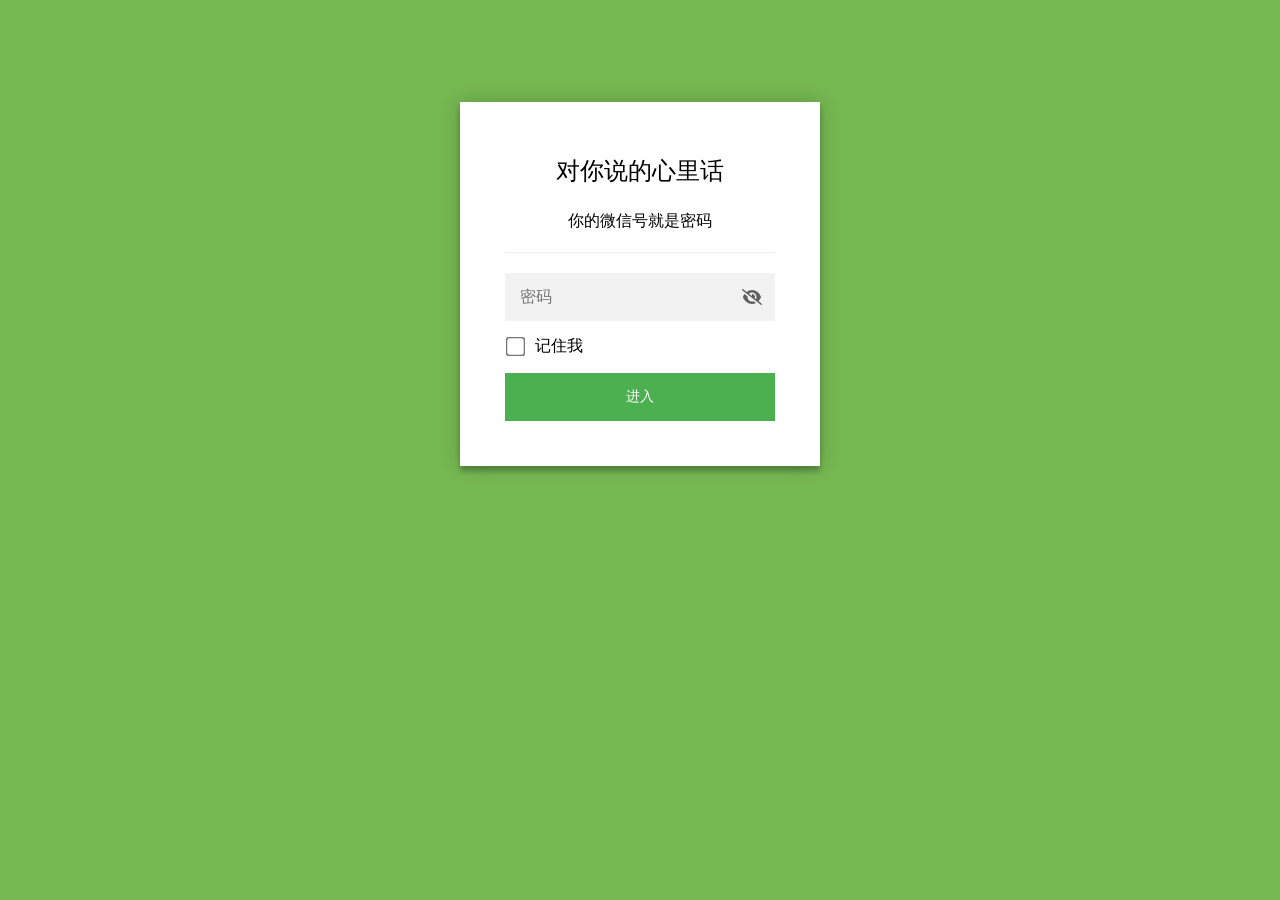
<file: index.html>
<!DOCTYPE html>
<html class="staticrypt-html">
    <head>
        <meta charset="utf-8" />
        <title>对你说的心里话</title>
        <meta name="viewport" content="width=device-width, initial-scale=1" />

        <!-- do not cache this page -->
        <meta http-equiv="cache-control" content="max-age=0" />
        <meta http-equiv="cache-control" content="no-cache" />
        <meta http-equiv="expires" content="0" />
        <meta http-equiv="expires" content="Tue, 01 Jan 1980 1:00:00 GMT" />
        <meta http-equiv="pragma" content="no-cache" />

        <style>
            .staticrypt-hr {
                margin-top: 20px;
                margin-bottom: 20px;
                border: 0;
                border-top: 1px solid #eee;
            }

            .staticrypt-page {
                width: 360px;
                padding: 8% 0 0;
                margin: auto;
                box-sizing: border-box;
            }

            .staticrypt-form {
                position: relative;
                z-index: 1;
                background: #ffffff;
                max-width: 360px;
                margin: 0 auto 100px;
                padding: 45px;
                text-align: center;
                box-shadow: 0 0 20px 0 rgba(0, 0, 0, 0.2), 0 5px 5px 0 rgba(0, 0, 0, 0.24);
            }

            .staticrypt-form input[type="password"],
            input[type="text"] {
                background: inherit;
                border: 0;
                box-sizing: border-box; /* This ensures padding is included in the total width */
                font-size: 14px;
                outline: 0;
                padding: 15px 30px 15px 15px; /* Adjust the padding to ensure there is space for the icon */
                width: 100%;
            }

            .staticrypt-password-container {
                position: relative;
                outline: 0;
                background: #f2f2f2;
                width: 100%;
                border: 0;
                margin: 0 0 15px;
                box-sizing: border-box;
            }

            .staticrypt-toggle-password-visibility {
                cursor: pointer;
                height: 20px;
                opacity: 60%;
                padding: 13px;
                position: absolute;
                right: 0;
                top: 50%;
                transform: translateY(-50%);
                width: 20px;
            }

            .staticrypt-form .staticrypt-decrypt-button {
                text-transform: uppercase;
                outline: 0;
                background: #4CAF50;
                width: 100%;
                border: 0;
                padding: 15px;
                color: #ffffff;
                font-size: 14px;
                cursor: pointer;
            }

            .staticrypt-form .staticrypt-decrypt-button:hover,
            .staticrypt-form .staticrypt-decrypt-button:active,
            .staticrypt-form .staticrypt-decrypt-button:focus {
                background: #4CAF50;
                filter: brightness(92%);
            }

            .staticrypt-html {
                height: 100%;
            }

            .staticrypt-body {
                height: 100%;
                margin: 0;
            }

            .staticrypt-content {
                height: 100%;
                margin-bottom: 1em;
                background: #76B852;
                font-family: "Arial", sans-serif;
                -webkit-font-smoothing: antialiased;
                -moz-osx-font-smoothing: grayscale;
            }

            .staticrypt-instructions {
                margin-top: -1em;
                margin-bottom: 1em;
            }

            .staticrypt-title {
                font-size: 1.5em;
            }

            label.staticrypt-remember {
                display: flex;
                align-items: center;
                margin-bottom: 1em;
            }

            .staticrypt-remember input[type="checkbox"] {
                transform: scale(1.5);
                margin-right: 1em;
            }

            .hidden {
                display: none !important;
            }

            .staticrypt-spinner-container {
                height: 100%;
                display: flex;
                align-items: center;
                justify-content: center;
            }

            .staticrypt-spinner {
                display: inline-block;
                width: 2rem;
                height: 2rem;
                vertical-align: text-bottom;
                border: 0.25em solid gray;
                border-right-color: transparent;
                border-radius: 50%;
                -webkit-animation: spinner-border 0.75s linear infinite;
                animation: spinner-border 0.75s linear infinite;
                animation-duration: 0.75s;
                animation-timing-function: linear;
                animation-delay: 0s;
                animation-iteration-count: infinite;
                animation-direction: normal;
                animation-fill-mode: none;
                animation-play-state: running;
                animation-name: spinner-border;
            }

            @keyframes spinner-border {
                100% {
                    transform: rotate(360deg);
                }
            }

            @media screen and (-webkit-min-device-pixel-ratio: 0) {
                .staticrypt-form input[type="password"],
                input[type="text"] {
                    font-size: 16px;
                }
            }
        </style>
    </head>

    <body class="staticrypt-body">
        <div id="staticrypt_loading" class="staticrypt-spinner-container">
            <div class="staticrypt-spinner"></div>
        </div>

        <div id="staticrypt_content" class="staticrypt-content hidden">
            <div class="staticrypt-page">
                <div class="staticrypt-form">
                    <div class="staticrypt-instructions">
                        <p class="staticrypt-title">对你说的心里话</p>
                        <p>你的微信号就是密码</p>
                    </div>

                    <hr class="staticrypt-hr" />

                    <form id="staticrypt-form" action="#" method="post">
                        <div class="staticrypt-password-container">
                            <input
                                id="staticrypt-password"
                                type="password"
                                name="password"
                                placeholder="密码"
                                autofocus
                            />

                            <img
                                class="staticrypt-toggle-password-visibility"
                                alt="template_toggle_show"
                                title="template_toggle_show"
                                src="[data-uri]"
                            />
                        </div>

                        <label id="staticrypt-remember-label" class="staticrypt-remember hidden">
                            <input id="staticrypt-remember" type="checkbox" name="remember" />
                            记住我
                        </label>

                        <input type="submit" class="staticrypt-decrypt-button" value="进入" />
                    </form>
                </div>
            </div>
        </div>

        <script>
            // these variables will be filled when generating the file - the template format is 'variable_name'
            const staticryptInitiator = 
            ((function(){
  const exports = {};
  const cryptoEngine = ((function(){
  const exports = {};
  const { subtle } = crypto;

const IV_BITS = 16 * 8;
const HEX_BITS = 4;
const ENCRYPTION_ALGO = "AES-CBC";

/**
 * Translates between utf8 encoded hexadecimal strings
 * and Uint8Array bytes.
 */
const HexEncoder = {
    /**
     * hex string -> bytes
     * @param {string} hexString
     * @returns {Uint8Array}
     */
    parse: function (hexString) {
        if (hexString.length % 2 !== 0) throw "Invalid hexString";
        const arrayBuffer = new Uint8Array(hexString.length / 2);

        for (let i = 0; i < hexString.length; i += 2) {
            const byteValue = parseInt(hexString.substring(i, i + 2), 16);
            if (isNaN(byteValue)) {
                throw "Invalid hexString";
            }
            arrayBuffer[i / 2] = byteValue;
        }
        return arrayBuffer;
    },

    /**
     * bytes -> hex string
     * @param {Uint8Array} bytes
     * @returns {string}
     */
    stringify: function (bytes) {
        const hexBytes = [];

        for (let i = 0; i < bytes.length; ++i) {
            let byteString = bytes[i].toString(16);
            if (byteString.length < 2) {
                byteString = "0" + byteString;
            }
            hexBytes.push(byteString);
        }
        return hexBytes.join("");
    },
};

/**
 * Translates between utf8 strings and Uint8Array bytes.
 */
const UTF8Encoder = {
    parse: function (str) {
        return new TextEncoder().encode(str);
    },

    stringify: function (bytes) {
        return new TextDecoder().decode(bytes);
    },
};

/**
 * Salt and encrypt a msg with a password.
 */
async function encrypt(msg, hashedPassword) {
    // Must be 16 bytes, unpredictable, and preferably cryptographically random. However, it need not be secret.
    // https://developer.mozilla.org/en-US/docs/Web/API/SubtleCrypto/encrypt#parameters
    const iv = crypto.getRandomValues(new Uint8Array(IV_BITS / 8));

    const key = await subtle.importKey("raw", HexEncoder.parse(hashedPassword), ENCRYPTION_ALGO, false, ["encrypt"]);

    const encrypted = await subtle.encrypt(
        {
            name: ENCRYPTION_ALGO,
            iv: iv,
        },
        key,
        UTF8Encoder.parse(msg)
    );

    // iv will be 32 hex characters, we prepend it to the ciphertext for use in decryption
    return HexEncoder.stringify(iv) + HexEncoder.stringify(new Uint8Array(encrypted));
}
exports.encrypt = encrypt;

/**
 * Decrypt a salted msg using a password.
 *
 * @param {string} encryptedMsg
 * @param {string} hashedPassword
 * @returns {Promise<string>}
 */
async function decrypt(encryptedMsg, hashedPassword) {
    const ivLength = IV_BITS / HEX_BITS;
    const iv = HexEncoder.parse(encryptedMsg.substring(0, ivLength));
    const encrypted = encryptedMsg.substring(ivLength);

    const key = await subtle.importKey("raw", HexEncoder.parse(hashedPassword), ENCRYPTION_ALGO, false, ["decrypt"]);

    const outBuffer = await subtle.decrypt(
        {
            name: ENCRYPTION_ALGO,
            iv: iv,
        },
        key,
        HexEncoder.parse(encrypted)
    );

    return UTF8Encoder.stringify(new Uint8Array(outBuffer));
}
exports.decrypt = decrypt;

/**
 * Salt and hash the password so it can be stored in localStorage without opening a password reuse vulnerability.
 *
 * @param {string} password
 * @param {string} salt
 * @returns {Promise<string>}
 */
async function hashPassword(password, salt) {
    // we hash the password in multiple steps, each adding more iterations. This is because we used to allow less
    // iterations, so for backward compatibility reasons, we need to support going from that to more iterations.
    let hashedPassword = await hashLegacyRound(password, salt);

    hashedPassword = await hashSecondRound(hashedPassword, salt);

    return hashThirdRound(hashedPassword, salt);
}
exports.hashPassword = hashPassword;

/**
 * This hashes the password with 1k iterations. This is a low number, we need this function to support backwards
 * compatibility.
 *
 * @param {string} password
 * @param {string} salt
 * @returns {Promise<string>}
 */
function hashLegacyRound(password, salt) {
    return pbkdf2(password, salt, 1000, "SHA-1");
}
exports.hashLegacyRound = hashLegacyRound;

/**
 * Add a second round of iterations. This is because we used to use 1k, so for backwards compatibility with
 * remember-me/autodecrypt links, we need to support going from that to more iterations.
 *
 * @param hashedPassword
 * @param salt
 * @returns {Promise<string>}
 */
function hashSecondRound(hashedPassword, salt) {
    return pbkdf2(hashedPassword, salt, 14000, "SHA-256");
}
exports.hashSecondRound = hashSecondRound;

/**
 * Add a third round of iterations to bring total number to 600k. This is because we used to use 1k, then 15k, so for
 * backwards compatibility with remember-me/autodecrypt links, we need to support going from that to more iterations.
 *
 * @param hashedPassword
 * @param salt
 * @returns {Promise<string>}
 */
function hashThirdRound(hashedPassword, salt) {
    return pbkdf2(hashedPassword, salt, 585000, "SHA-256");
}
exports.hashThirdRound = hashThirdRound;

/**
 * Salt and hash the password so it can be stored in localStorage without opening a password reuse vulnerability.
 *
 * @param {string} password
 * @param {string} salt
 * @param {int} iterations
 * @param {string} hashAlgorithm
 * @returns {Promise<string>}
 */
async function pbkdf2(password, salt, iterations, hashAlgorithm) {
    const key = await subtle.importKey("raw", UTF8Encoder.parse(password), "PBKDF2", false, ["deriveBits"]);

    const keyBytes = await subtle.deriveBits(
        {
            name: "PBKDF2",
            hash: hashAlgorithm,
            iterations,
            salt: UTF8Encoder.parse(salt),
        },
        key,
        256
    );

    return HexEncoder.stringify(new Uint8Array(keyBytes));
}

function generateRandomSalt() {
    const bytes = crypto.getRandomValues(new Uint8Array(128 / 8));

    return HexEncoder.stringify(new Uint8Array(bytes));
}
exports.generateRandomSalt = generateRandomSalt;

async function signMessage(hashedPassword, message) {
    const key = await subtle.importKey(
        "raw",
        HexEncoder.parse(hashedPassword),
        {
            name: "HMAC",
            hash: "SHA-256",
        },
        false,
        ["sign"]
    );
    const signature = await subtle.sign("HMAC", key, UTF8Encoder.parse(message));

    return HexEncoder.stringify(new Uint8Array(signature));
}
exports.signMessage = signMessage;

function getRandomAlphanum() {
    const possibleCharacters = "abcdefghijklmnopqrstuvwxyzABCDEFGHIJKLMNOPQRSTUVWXYZ0123456789";

    let byteArray;
    let parsedInt;

    // Keep generating new random bytes until we get a value that falls
    // within a range that can be evenly divided by possibleCharacters.length
    do {
        byteArray = crypto.getRandomValues(new Uint8Array(1));
        // extract the lowest byte to get an int from 0 to 255 (probably unnecessary, since we're only generating 1 byte)
        parsedInt = byteArray[0] & 0xff;
    } while (parsedInt >= 256 - (256 % possibleCharacters.length));

    // Take the modulo of the parsed integer to get a random number between 0 and totalLength - 1
    const randomIndex = parsedInt % possibleCharacters.length;

    return possibleCharacters[randomIndex];
}

/**
 * Generate a random string of a given length.
 *
 * @param {int} length
 * @returns {string}
 */
function generateRandomString(length) {
    let randomString = "";

    for (let i = 0; i < length; i++) {
        randomString += getRandomAlphanum();
    }

    return randomString;
}
exports.generateRandomString = generateRandomString;

  return exports;
})());
const codec = ((function(){
  const exports = {};
  /**
 * Initialize the codec with the provided cryptoEngine - this return functions to encode and decode messages.
 *
 * @param cryptoEngine - the engine to use for encryption / decryption
 */
function init(cryptoEngine) {
    const exports = {};

    /**
     * Top-level function for encoding a message.
     * Includes password hashing, encryption, and signing.
     *
     * @param {string} msg
     * @param {string} password
     * @param {string} salt
     *
     * @returns {string} The encoded text
     */
    async function encode(msg, password, salt) {
        const hashedPassword = await cryptoEngine.hashPassword(password, salt);

        const encrypted = await cryptoEngine.encrypt(msg, hashedPassword);

        // we use the hashed password in the HMAC because this is effectively what will be used a password (so we can store
        // it in localStorage safely, we don't use the clear text password)
        const hmac = await cryptoEngine.signMessage(hashedPassword, encrypted);

        return hmac + encrypted;
    }
    exports.encode = encode;

    /**
     * Encode using a password that has already been hashed. This is useful to encode multiple messages in a row, that way
     * we don't need to hash the password multiple times.
     *
     * @param {string} msg
     * @param {string} hashedPassword
     *
     * @returns {string} The encoded text
     */
    async function encodeWithHashedPassword(msg, hashedPassword) {
        const encrypted = await cryptoEngine.encrypt(msg, hashedPassword);

        // we use the hashed password in the HMAC because this is effectively what will be used a password (so we can store
        // it in localStorage safely, we don't use the clear text password)
        const hmac = await cryptoEngine.signMessage(hashedPassword, encrypted);

        return hmac + encrypted;
    }
    exports.encodeWithHashedPassword = encodeWithHashedPassword;

    /**
     * Top-level function for decoding a message.
     * Includes signature check and decryption.
     *
     * @param {string} signedMsg
     * @param {string} hashedPassword
     * @param {string} salt
     * @param {int} backwardCompatibleAttempt
     * @param {string} originalPassword
     *
     * @returns {Object} {success: true, decoded: string} | {success: false, message: string}
     */
    async function decode(signedMsg, hashedPassword, salt, backwardCompatibleAttempt = 0, originalPassword = "") {
        const encryptedHMAC = signedMsg.substring(0, 64);
        const encryptedMsg = signedMsg.substring(64);
        const decryptedHMAC = await cryptoEngine.signMessage(hashedPassword, encryptedMsg);

        if (decryptedHMAC !== encryptedHMAC) {
            // we have been raising the number of iterations in the hashing algorithm multiple times, so to support the old
            // remember-me/autodecrypt links we need to try bringing the old hashes up to speed.
            originalPassword = originalPassword || hashedPassword;
            if (backwardCompatibleAttempt === 0) {
                const updatedHashedPassword = await cryptoEngine.hashThirdRound(originalPassword, salt);

                return decode(signedMsg, updatedHashedPassword, salt, backwardCompatibleAttempt + 1, originalPassword);
            }
            if (backwardCompatibleAttempt === 1) {
                let updatedHashedPassword = await cryptoEngine.hashSecondRound(originalPassword, salt);
                updatedHashedPassword = await cryptoEngine.hashThirdRound(updatedHashedPassword, salt);

                return decode(signedMsg, updatedHashedPassword, salt, backwardCompatibleAttempt + 1, originalPassword);
            }

            return { success: false, message: "Signature mismatch" };
        }

        return {
            success: true,
            decoded: await cryptoEngine.decrypt(encryptedMsg, hashedPassword),
        };
    }
    exports.decode = decode;

    return exports;
}
exports.init = init;

  return exports;
})());
const decode = codec.init(cryptoEngine).decode;

/**
 * Initialize the staticrypt module, that exposes functions callbable by the password_template.
 *
 * @param {{
 *  staticryptEncryptedMsgUniqueVariableName: string,
 *  isRememberEnabled: boolean,
 *  rememberDurationInDays: number,
 *  staticryptSaltUniqueVariableName: string,
 * }} staticryptConfig - object of data that is stored on the password_template at encryption time.
 *
 * @param {{
 *  rememberExpirationKey: string,
 *  rememberPassphraseKey: string,
 *  replaceHtmlCallback: function,
 *  clearLocalStorageCallback: function,
 * }} templateConfig - object of data that can be configured by a custom password_template.
 */
function init(staticryptConfig, templateConfig) {
    const exports = {};

    /**
     * Decrypt our encrypted page, replace the whole HTML.
     *
     * @param {string} hashedPassword
     * @returns {Promise<boolean>}
     */
    async function decryptAndReplaceHtml(hashedPassword) {
        const { staticryptEncryptedMsgUniqueVariableName, staticryptSaltUniqueVariableName } = staticryptConfig;
        const { replaceHtmlCallback } = templateConfig;

        const result = await decode(
            staticryptEncryptedMsgUniqueVariableName,
            hashedPassword,
            staticryptSaltUniqueVariableName
        );
        if (!result.success) {
            return false;
        }
        const plainHTML = result.decoded;

        // if the user configured a callback call it, otherwise just replace the whole HTML
        if (typeof replaceHtmlCallback === "function") {
            replaceHtmlCallback(plainHTML);
        } else {
            document.write(plainHTML);
            document.close();
        }

        return true;
    }

    /**
     * Attempt to decrypt the page and replace the whole HTML.
     *
     * @param {string} password
     * @param {boolean} isRememberChecked
     *
     * @returns {Promise<{isSuccessful: boolean, hashedPassword?: string}>} - we return an object, so that if we want to
     *   expose more information in the future we can do it without breaking the password_template
     */
    async function handleDecryptionOfPage(password, isRememberChecked) {
        const { staticryptSaltUniqueVariableName } = staticryptConfig;

        // decrypt and replace the whole page
        const hashedPassword = await cryptoEngine.hashPassword(password, staticryptSaltUniqueVariableName);
        return handleDecryptionOfPageFromHash(hashedPassword, isRememberChecked);
    }
    exports.handleDecryptionOfPage = handleDecryptionOfPage;

    async function handleDecryptionOfPageFromHash(hashedPassword, isRememberChecked) {
        const { isRememberEnabled, rememberDurationInDays } = staticryptConfig;
        const { rememberExpirationKey, rememberPassphraseKey } = templateConfig;

        const isDecryptionSuccessful = await decryptAndReplaceHtml(hashedPassword);

        if (!isDecryptionSuccessful) {
            return {
                isSuccessful: false,
                hashedPassword,
            };
        }

        // remember the hashedPassword and set its expiration if necessary
        if (isRememberEnabled && isRememberChecked) {
            window.localStorage.setItem(rememberPassphraseKey, hashedPassword);

            // set the expiration if the duration isn't 0 (meaning no expiration)
            if (rememberDurationInDays > 0) {
                window.localStorage.setItem(
                    rememberExpirationKey,
                    (new Date().getTime() + rememberDurationInDays * 24 * 60 * 60 * 1000).toString()
                );
            }
        }

        return {
            isSuccessful: true,
            hashedPassword,
        };
    }
    exports.handleDecryptionOfPageFromHash = handleDecryptionOfPageFromHash;

    /**
     * Clear localstorage from staticrypt related values
     */
    function clearLocalStorage() {
        const { clearLocalStorageCallback, rememberExpirationKey, rememberPassphraseKey } = templateConfig;

        if (typeof clearLocalStorageCallback === "function") {
            clearLocalStorageCallback();
        } else {
            localStorage.removeItem(rememberPassphraseKey);
            localStorage.removeItem(rememberExpirationKey);
        }
    }

    async function handleDecryptOnLoad() {
        let isSuccessful = await decryptOnLoadFromUrl();

        if (!isSuccessful) {
            isSuccessful = await decryptOnLoadFromRememberMe();
        }

        return { isSuccessful };
    }
    exports.handleDecryptOnLoad = handleDecryptOnLoad;

    /**
     * Clear storage if we are logging out
     *
     * @returns {boolean} - whether we logged out
     */
    function logoutIfNeeded() {
        const logoutKey = "staticrypt_logout";

        // handle logout through query param
        const queryParams = new URLSearchParams(window.location.search);
        if (queryParams.has(logoutKey)) {
            clearLocalStorage();
            return true;
        }

        // handle logout through URL fragment
        const hash = window.location.hash.substring(1);
        if (hash.includes(logoutKey)) {
            clearLocalStorage();
            return true;
        }

        return false;
    }

    /**
     * To be called on load: check if we want to try to decrypt and replace the HTML with the decrypted content, and
     * try to do it if needed.
     *
     * @returns {Promise<boolean>} true if we derypted and replaced the whole page, false otherwise
     */
    async function decryptOnLoadFromRememberMe() {
        const { rememberDurationInDays } = staticryptConfig;
        const { rememberExpirationKey, rememberPassphraseKey } = templateConfig;

        // if we are login out, terminate
        if (logoutIfNeeded()) {
            return false;
        }

        // if there is expiration configured, check if we're not beyond the expiration
        if (rememberDurationInDays && rememberDurationInDays > 0) {
            const expiration = localStorage.getItem(rememberExpirationKey),
                isExpired = expiration && new Date().getTime() > parseInt(expiration);

            if (isExpired) {
                clearLocalStorage();
                return false;
            }
        }

        const hashedPassword = localStorage.getItem(rememberPassphraseKey);

        if (hashedPassword) {
            // try to decrypt
            const isDecryptionSuccessful = await decryptAndReplaceHtml(hashedPassword);

            // if the decryption is unsuccessful the password might be wrong - silently clear the saved data and let
            // the user fill the password form again
            if (!isDecryptionSuccessful) {
                clearLocalStorage();
                return false;
            }

            return true;
        }

        return false;
    }

    async function decryptOnLoadFromUrl() {
        const passwordKey = "staticrypt_pwd";
        const rememberMeKey = "remember_me";

        // try to get the password from the query param (for backward compatibility - we now want to avoid this method,
        // since it sends the hashed password to the server which isn't needed)
        const queryParams = new URLSearchParams(window.location.search);
        const hashedPasswordQuery = queryParams.get(passwordKey);
        const rememberMeQuery = queryParams.get(rememberMeKey);

        const urlFragment = window.location.hash.substring(1);
        // get the password from the url fragment
        const hashedPasswordRegexMatch = urlFragment.match(new RegExp(passwordKey + "=([^&]*)"));
        const hashedPasswordFragment = hashedPasswordRegexMatch ? hashedPasswordRegexMatch[1] : null;
        const rememberMeFragment = urlFragment.includes(rememberMeKey);

        const hashedPassword = hashedPasswordFragment || hashedPasswordQuery;
        const rememberMe = rememberMeFragment || rememberMeQuery;

        if (hashedPassword) {
            return handleDecryptionOfPageFromHash(hashedPassword, rememberMe);
        }

        return false;
    }

    return exports;
}
exports.init = init;

  return exports;
})());
        ;
            const templateError = "template_error",
                templateToggleAltShow = "template_toggle_show",
                templateToggleAltHide = "template_toggle_hide",
                isRememberEnabled = true,
                staticryptConfig = {"staticryptEncryptedMsgUniqueVariableName":"[base64]","isRememberEnabled":true,"rememberDurationInDays":"1","staticryptSaltUniqueVariableName":"e6b47eda11708709d5a9b86e9c5c97c8"};

            // you can edit these values to customize some of the behavior of StatiCrypt
            const templateConfig = {
                rememberExpirationKey: "staticrypt_expiration",
                rememberPassphraseKey: "staticrypt_passphrase",
                replaceHtmlCallback: null,
                clearLocalStorageCallback: null,
            };

            // init the staticrypt engine
            const staticrypt = staticryptInitiator.init(staticryptConfig, templateConfig);

            // try to automatically decrypt on load if there is a saved password
            window.onload = async function () {
                const { isSuccessful } = await staticrypt.handleDecryptOnLoad();

                // if we didn't decrypt anything on load, show the password prompt. Otherwise the content has already been
                // replaced, no need to do anything
                if (!isSuccessful) {
                    // hide loading screen
                    document.getElementById("staticrypt_loading").classList.add("hidden");
                    document.getElementById("staticrypt_content").classList.remove("hidden");
                    document.getElementById("staticrypt-password").focus();

                    // show the remember me checkbox
                    if (isRememberEnabled) {
                        document.getElementById("staticrypt-remember-label").classList.remove("hidden");
                    }
                }
            };

            // toggle password visibility
            const toggleIcon = document.querySelector(".staticrypt-toggle-password-visibility");
            // these two icons are coming from FontAwesome
            const imgSrcEyeClosed =
                "[data-uri]";
            const imgSrcEyeOpened =
                "[data-uri]";
            toggleIcon.addEventListener("click", function () {
                const passwordInput = document.getElementById("staticrypt-password");
                if (passwordInput.type === "password") {
                    passwordInput.type = "text";
                    toggleIcon.src = imgSrcEyeOpened;
                    toggleIcon.alt = templateToggleAltHide;
                    toggleIcon.title = templateToggleAltHide;
                } else {
                    passwordInput.type = "password";
                    toggleIcon.src = imgSrcEyeClosed;
                    toggleIcon.alt = templateToggleAltShow;
                    toggleIcon.title = templateToggleAltShow;
                }
            });

            // handle password form submission
            document.getElementById("staticrypt-form").addEventListener("submit", async function (e) {
                e.preventDefault();

                const password = document.getElementById("staticrypt-password").value,
                    isRememberChecked = document.getElementById("staticrypt-remember").checked;

                const { isSuccessful } = await staticrypt.handleDecryptionOfPage(password, isRememberChecked);

                if (!isSuccessful) {
                    alert(templateError);
                }
            });
        </script>
    </body>
</html>
</file>
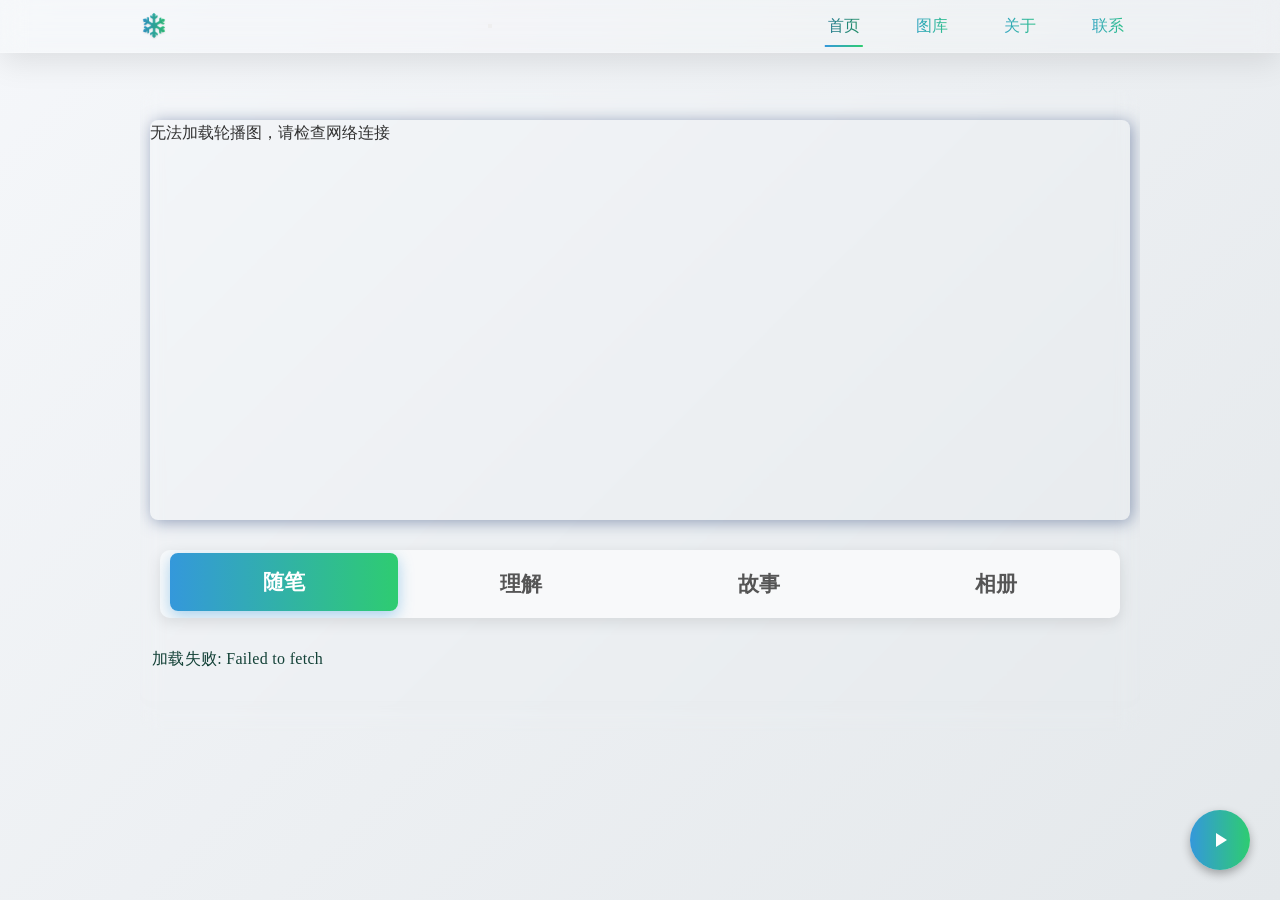
<file: 历史版本/1.0/1.0初始版.html>
<!DOCTYPE html>
<html lang="zh-CN">
<head>
    <meta charset="UTF-8">
    <meta name="viewport" content="width=device-width, initial-scale=1.0, maximum-scale=1.0, minimum-scale=1.0, user-scalable=no">
</head>
    <title>阚双雪 | 时光的礼物 - 致最爱的你</title>
    <meta name="description" content="写给阚双雪的深情告白，记录我们共同的回忆、成长与情感历程，传递真挚爱意与思念">
    <meta name="keywords" content="阚双雪, 时光礼物, 情感告白, 爱情回忆, 思念, 告白信, 爱情故事">
    <link rel="preload" as="style" crossorigin
    href="https://fontsapi.zeoseven.com/488/main/result.css"
    onload="this.rel='stylesheet'"
    onerror="this.href='https://fontsapi-storage.zeoseven.com/488/main/result.css'" />
<noscript>
    <link rel="stylesheet" href="https://fontsapi.zeoseven.com/488/main/result.css" />
</noscript>
<style>
    body {
       
        font-family: "STDongGuanTi";
        font-weight: normal;
    }
    
    * {
    margin: 0;
    padding: 0;
    box-sizing: border-box;
}

:root {
    --primary-blue: #3498db;
    --primary-green: #2ecc71;
    --accent-1: #9b59b6;
    --accent-2: #f1c40f;
    --accent-3: #e74c3c;
    --light-gray: #ecf0f1;
    --dark-gray: #34495e;
}

body {
    line-height: 1.6;
    color: #333;
    background-color: var(--light-gray);
}

/* 导航栏样式 */
.navbar {
    position: fixed;
    top: 0;
    left: 0;
    right: 0;
    z-index: 520;
    padding: 0.5rem 2rem;
    background: rgba(255, 255, 255, 0.15);
    backdrop-filter: blur(12px);
    -webkit-backdrop-filter: blur(12px);
    border-bottom: 1px solid rgba(255, 255, 255, 0.18);
    box-shadow: 0 8px 32px rgba(0, 0, 0, 0.1);
}

.nav-container {
    max-width: 1000px;
    height: 36px;
    margin: 0 auto;
    display: flex;
    justify-content: space-between;
    align-items: center;
}

.nav-brand {
    display: flex;
    align-items: center;
    gap: 1rem;
}

.nav-logo {
    width: 40px;
    height: 40px;
    border-radius: 50%;
    object-fit: cover;
    border: 2px solid rgba(45, 216, 136, 0.815);
    transition: all 0.3s ease;
    box-shadow: 0 4px 12px rgba(0, 0, 0, 0.1);
}

.nav-logo:hover {
    transform: rotate(15deg) scale(1.1);
    box-shadow: 0 6px 16px rgba(0, 0, 0, 0.15);
}

.nav-title {
    font-size: 1.4rem;
    font-weight: 600;
    background: linear-gradient(to right, var(--primary-blue), var(--primary-green));
    -webkit-background-clip: text;
    background-clip: text;
    color: transparent;
    
    text-shadow: 0 1px 2px rgba(0, 0, 0, 0.1);
}

.nav-menu {
    display: flex;
    gap: 1.5rem;
}

.nav-link {
    color: #444; /* 默认状态使用深色 */
    text-decoration: none;
    font-size: 1rem;
    font-weight: 500;
    padding: 0.5rem 1rem;
    border-radius: 20px;
    transition: all 0.3s ease;
    position: relative;
    background: linear-gradient(to right, #3498db, #2ecc71);
    -webkit-background-clip: text;
    background-clip: text;
    color: transparent;
}

.nav-link::before {
    content: '';
    position: absolute;
    bottom: 0;
    left: 50%;
    transform: translateX(-50%);
    width: 0;
    height: 2px;
    background: linear-gradient(to right, #3498db, #2ecc71);
    transition: width 0.3s ease;
}

.nav-link:hover {
    background: linear-gradient(to right, #2980b9, #27ae60);
    -webkit-background-clip: text;
    background-clip: text;
    color: transparent;
    background-color: rgba(255, 255, 255, 0.1);
}

.nav-link:hover::before {
    width: 60%;
}

.nav-link.active {
    background: linear-gradient(to right, #2471a3, #229954);
    -webkit-background-clip: text;
    background-clip: text;
    color: transparent;
    background-color: rgba(255, 255, 255, 0.2);
}

.nav-link.active::before {
    width: 60%;
}

/* 响应式设计 */
@media (max-width: 768px) {
    .navbar {
        padding: 0.5rem 1rem;
    }
    
    .nav-menu {
        gap: 0.8rem;
    }
    
    .nav-link {
        padding: 0.4rem 0.8rem;
        font-size: 0.6rem;
    }
}

@media (max-width: 576px) {
    .nav-brand {
        gap: 0.5rem;
        flex-wrap: nowrap;
        min-width: 0;
        min-height: 36px;
    }
    
    .nav-title {
        font-size: 1.1rem;
        white-space: nowrap;
        overflow: hidden;
        text-overflow: ellipsis;
        max-width: 120px;
        background: linear-gradient(to right, #3498db, #2ecc71);
        -webkit-background-clip: text;
        background-clip: text;
        color: transparent;
    }
    
    .nav-logo {
        width: 32px;
        height: 32px;
        flex-shrink: 0;
    }
    
    .nav-container {
        gap: 0.5rem;
        position: relative;
       
    }
    
    .hamburger {
        display: inline-block;
        cursor: pointer;
        background: transparent;
        border: 0;
        margin: 0;
        padding: 10px;
        z-index: 100;
    }
    
    .hamburger-box {
        width: 24px;
        height: 24px;
        display: inline-block;
        position: relative;
    }
    
    .hamburger-inner {
        display: block;
        top: 50%;
        margin-top: -2px;
    }
    
    .hamburger-inner,
    .hamburger-inner::before,
    .hamburger-inner::after {
        width: 24px;
        height: 1px;
        background:linear-gradient(to right, #3498db, #2ecc71);
        border-radius: 3px;
        position: absolute;
        transition: transform 0.2s ease;
    }
    
    .hamburger-inner::before,
    .hamburger-inner::after {
        content: "";
        display: block;
    }
    
    .hamburger-inner::before {
        top: -8px;
    }
    
    .hamburger-inner::after {
        bottom: -8px;
    }
    
    .nav-menu {
        position: absolute;
        top: calc(100% + 5px);
        right: 10px;
        width: 140px;
        background: rgba(255, 255, 255, 0.95);
        backdrop-filter: blur(5px);
        flex-direction: column;
        padding: 0.3rem 0;
        box-shadow: 0 4px 12px rgba(0,0,0,0.1);
        border-radius: 6px;
        display: none;
        overflow: hidden;
        transform: translateY(-10px);
        opacity: 0;
        transition: all 0.3s ease;
        text-align: center;
        border: 1px solid rgba(0,0,0,0.05);
    }
    
    .nav-menu.active {
        display: flex;
        transform: translateY(0);
        opacity: 1;
        animation: fadeInUp 0.3s ease forwards;
    }
    
    .nav-link {
        display: block;
        padding: 0.6rem 0.8rem;
        font-size: 0.9rem;
        color: #444;
        transition: all 0.2s ease;
        border-bottom: 1px solid rgba(0,0,0,0.03);
    }
    
    .nav-link:hover {
        background-color: #f8f9fa;
        color: #3498db;
        transform: translateX(4px);
    }
    
    .nav-link:last-child {
        border-bottom: none;
    }
    
    .hamburger.active .hamburger-inner {
        transform: rotate(45deg);
    }
    
    .hamburger.active .hamburger-inner::before {
        transform: rotate(-90deg) translate(-8px, 0);
    }
    
    .hamburger.active .hamburger-inner::after {
        opacity: 0;
    }
}

/* 主要内容区域 */

/* 轮播图样式 */
.carousel-container {
    position: relative;
    width: 98%;
    margin: 0 auto;
    height: 400px;
    margin-bottom: 30px;
    overflow: hidden;
    border-radius: 8px;
   box-shadow: 2px 2px 16px rgb(63 85 133 / 53%);
}

.carousel-wrapper {
    width: 100%;
    height: 100%;
    position: relative;
}

.carousel-slides {
    display: flex;
    width: 100%;
    height: 100%;
    transition: transform 0.5s ease-in-out;
}

.carousel-slide {
    min-width: 100%;
    height: 100%;
    display: flex;
    justify-content: center;
    align-items: center;
    position: relative;
}

.carousel-slide img {
    width: 100%;
    height: 100%;
    object-fit: cover;
    position: relative;
}

.carousel-caption {
    position: absolute;
    bottom: 33px;
    left: 15px;
    color: white;
    padding: 5px;
    text-align: left;
    font-size: 0.9rem;
    text-shadow: 2px 2px 4px rgba(0, 0, 0, 0.5);
    z-index: 2;
    box-shadow: 4px 1px 20px rgb(222 221 225 / 24%);
}


.carousel-button {
    position: absolute;
    top: 50%;
    transform: translateY(-50%);
    width: 50px;
    height: 50px;
    background-color: rgba(0, 0, 0, 0.0);
    color: white;
    border: none;
    border-radius: 50%;
    font-size: 24px;
    cursor: pointer;
    z-index: 10;
    display: flex;
    justify-content: center;
    align-items: center;
    opacity: 0;
    transition: all 0.3s ease;
}

.carousel-container:hover .carousel-button {
    opacity: 1;
    background-color: rgba(0, 0, 0, 0.3);
}

.carousel-button.prev {
    left: 20px;
}

.carousel-button.next {
    right: 20px;
}

.carousel-dots {
    position: absolute;
    bottom: 20px;
    left: 50%;
    transform: translateX(-50%);
    display: flex;
    gap: 10px;
}

.carousel-dot {
    width: 12px;
    height: 12px;
    border-radius: 50%;
    background-color: rgba(255, 255, 255, 0.5);
    cursor: pointer;
    transition: background-color 0.3s;
}

.carousel-dot.active {
    background-color: white;
}

@media (max-width: 768px) {
    .carousel-container {
        height: 320px;
    }
    
    .carousel-button {
        width: 40px;
        height: 40px;
        font-size: 20px;
    }
}

@media (max-width: 480px) {
    .carousel-container {
        height: 194px;
    }
    
    .carousel-button {
        width: 30px;
        height: 30px;
        font-size: 16px;
    }
}

/* 选项卡样式 */
.tabs {
    display: flex;
    justify-content: space-between;
    margin-bottom: 30px;
    position: relative;
    border-radius: 10px;
    overflow: hidden;
    box-shadow: 0 4px 15px rgba(0, 0, 0, 0.1);
    background-color: #f8f9fa;
    padding: 5px;
    flex-wrap: nowrap;
    width: 96%;
    margin:  auto;
}

.tab-button {
    padding: 15px 0;
    background-color: transparent;
    color: #555;
    border: none;
    cursor: pointer;
    transition: all 0.3s ease;
    flex: 1;
    text-align: center;
    font-weight: 600;
    font-size: 1.3rem;
    position: relative;
    z-index: 1;
    border-radius: 8px;
    margin: 0 5px;
    white-space: nowrap;
    overflow: hidden;
    text-overflow: ellipsis;
}

.tab-button:hover {
    color: #2ecc71;
    background-color: rgba(46, 204, 113, 0.05);
}

.tab-button.active {
    color: #fff;
    background: linear-gradient(to right, #3498db, #2ecc71);
    box-shadow: 0 5px 15px rgba(52, 152, 219, 0.4);
    transform: translateY(-2px);
}

.tab-button::after {
    content: '';
    position: absolute;
    bottom: 0;
    left: 50%;
    width: 0;
    height: 3px;
    background: linear-gradient(to right, #3498db, #2ecc71);
    transition: all 0.3s ease;
    transform: translateX(-50%);
    opacity: 0;
}

.tab-button:hover::after {
    width: 70%;
    opacity: 1;
}

.tab-button.active::after {
    opacity: 0;
}

.tab-content {
    font-size: 1.1rem;
    color: #144238;
   margin-top: 15px;
    
    border-radius: 12px;
    box-shadow: 0 5px 20px rgba(0, 0, 0, 0.01);
    
    display: none;
    transform: translateY(10px);
    opacity: 0;
    transition: all 0.3s ease;
    /*border: 1px solid rgba(0, 0, 0, 0.05); */
}

.tab-content.active {
    display: block;
    transform: translateY(0);
    opacity: 1;
    animation: fadeInUp 0.5s ease forwards;
    padding: 12px;
}

@keyframes fadeInUp {
    from {
        opacity: 0;
        transform: translateY(20px);
    }
    to {
        opacity: 1;
        transform: translateY(0);
    }
}

.tab-content h2 {
    margin-bottom: 20px;
    color: #2c3e50;
    font-weight: 600;
    border-bottom: 2px solid #f0f0f0;
    padding-bottom: 10px;
    position: relative;
}

.tab-content h2::after {
    content: '';
    position: absolute;
    bottom: -2px;
    left: 0;
    width: 50px;
    height: 2px;
    background: linear-gradient(to right, #3498db, #2ecc71);
    transition: width 0.3s ease;
}

.tab-content.active h2::after {
    width: 100px;
}

.tab-content p {
    color:#144238;
    line-height: 1.8;
    margin-bottom: 15px;
    font-size: 1rem;
    text-align: justify;
    letter-spacing: 0.3px;
}

.tab-content ul, .tab-content ol {
    padding-left: 20px;
    margin-bottom: 15px;
}

.tab-content li {
    margin-bottom: 8px;
    color: #555;
}

.tab-content img {
    max-width: 100%;
    height: auto;
    margin: 0 0;
    box-shadow: 0 3px 10px rgba(0, 0, 0, 0.1);
    transition: transform 0.3s ease;
}

.tab-content img:hover {
    transform: scale(1.02);
}

.tab-content a {
    color: #3498db;
    text-decoration: none;
    border-bottom: 1px solid transparent;
    transition: border-color 0.3s ease, color 0.3s ease;
}

.tab-content a:hover {
    color: #2ecc71;
    border-bottom-color: #2ecc71;
}

/* 图片展示区域样式 */
#message {
    display: grid;
    grid-template-columns: repeat(auto-fill, minmax(300px, 1fr));
    gap: 25px;
    padding: 0px 0;
    margin:  0 auto;
    border-radius: 5px;
    width:100% ;
    margin-bottom: 30px;
    display: none;
    margin-top: 30px;
    align-items: center;
}

#message.active {
    display: grid;
}

.image-container {
    margin: auto;
    width: 100%;
    background-color:rgb(49 90 169 / 3%);
    padding: 0px;
    border-radius: 0px;
    box-shadow: 4px 5px 10px rgb(178 195 185 / 70%);
}

.landscape-image {
    width: 100%;
    height: auto;
    margin-bottom: 10px;
   
}

.subtitle {
    text-align: center;
    font-size: 1rem;
    color: #144238;
    margin: 8px 0px 16px;
    text-align: center;
    
}

/* 响应式设计 */
@media (max-width: 768px) {
    .main-content {
        padding: 10px;
    }

    .tabs {
        padding: 5px;
        flex-wrap: nowrap;
        overflow-x: auto;
    }

    .tab-button {
        padding: 12px 10px;
        font-size: 0.9rem;
        margin: 0 3px;
        flex: 1;
        min-width: 0;
    }

    .tab-content {
        padding: 20px;
    }

    #message {
        grid-template-columns: 1fr;
    }
}

@media (max-width: 480px) {
    .tabs {
        padding: 4px;
    }
    
    .tab-button {
        padding: 10px 5px;
        font-size: 0.9rem;
        margin: 0 2px;
    }
    
    .tab-content {
        padding: 15px;
        border-radius: 8px;
    }
    
    .tab-content h2 {
        font-size: 1.1rem;
    }
}

/* 页面整体美化 */
.main-content {
    max-width: 1000px;
    margin: 70px auto 30px auto; /* 调整上边距适应新导航栏 */
    padding: 30px 0px;
  /*  background-color: rgba(255, 255, 255, 0.95);
      box-shadow: 0 10px 30px rgba(0, 0, 0, 0.05);*/
    border-radius: 15px;
    
    backdrop-filter: blur(10px);
    position: relative;
    overflow: hidden;
}



/* 美化滚动条 */
::-webkit-scrollbar {
    width: 2px;
}

::-webkit-scrollbar-track {
    background:#19d367;
    border-radius: 5px;
}

::-webkit-scrollbar-thumb {
    background: linear-gradient(to right, #3498db, #2ecc71);
    border-radius: 5px;
    transition: background 0.3s ease;
}

::-webkit-scrollbar-thumb:hover {
    background: linear-gradient(to right, #2980b9, #27ae60);
}

/* 文本选择样式 */
::selection {
    background: rgba(52, 152, 219, 0.2);
    color: #2c3e50;
}

/* 页面背景 */
body {
    background: linear-gradient(135deg, #f5f7fa 0%, #e4e8eb 100%);
    min-height: 100vh;
    padding: 20px;
    box-sizing: border-box;
}

/* 添加页面过渡效果 */
.main-content {
    animation: pageLoad 0.6s ease-out;
}

@keyframes pageLoad {
    from {
        opacity: 0;
        transform: translateY(20px);
    }
    to {
        opacity: 1;
        transform: translateY(0);
    }
}

/* 响应式调整 */
@media (max-width: 768px) {
    .main-content {
            margin: 58px auto 15px auto; /* 在小屏幕上保持足够的上边距 */
            padding: 20px 15px;
        }
    
    body {
        padding: 10px;
    }
}

/* 音乐播放按钮样式 */
.music-button {
    position: fixed;
    bottom: 30px;
    right: 30px;
    width: 60px;
    height: 60px;
    border-radius: 50%;
    background: linear-gradient(to right, #3498db, #2ecc71);
    color: white;
    border: none;
    box-shadow: 0 4px 10px rgba(0,0,0,0.3);
    cursor: pointer;
    display: flex;
    justify-content: center;
    align-items: center;
    z-index: 920;
    transition: all 0.3s ease;
}
.music-button:hover {
    transform: scale(1.1);
    background: linear-gradient(to right, #2980b9, #27ae60);
}

.music-button i {
    font-size: 24px;
}

@keyframes pulse {
    0% { transform: scale(1); }
    50% { transform: scale(1.1); }
    100% { transform: scale(1); }
}

.music-button.playing {
    animation: pulse 2s infinite;
    background: linear-gradient(to right, #2ecc71, #3498db);
    
}

/* 添加图标字体 */
.icon {
    display: inline-block;
    width: 24px;
    height: 24px;
    background-size: contain;
    background-repeat: no-repeat;
    background-position: center;
}

/* 播放暂停按钮样式 */
.icon-play {
    background-image: url("data:image/svg+xml,%3Csvg xmlns='http://www.w3.org/2000/svg' viewBox='0 0 24 24' fill='white'%3E%3Cpath d='M8 5v14l11-7z'/%3E%3C/svg%3E");
}

.icon-pause {
    background-image: url("data:image/svg+xml,%3Csvg xmlns='http://www.w3.org/2000/svg' viewBox='0 0 24 24' fill='white'%3E%3Cpath d='M6 19h4V5H6v14zm8-14v14h4V5h-4z'/%3E%3C/svg%3E");
}


    
    .loader-container {
        position: relative; /* 改为相对定位 */
        width: 100%; /* 宽度100% */
        height: 100%; /* 高度100% */
        display: flex;
        justify-content: center;
        align-items: center;
        z-index: 10; 
        transition: opacity 0.5s ease;
    }
    

    
    /* 现代化加载动画主体 */
    .modern-loader {
        position: relative;
        width: 120px;
        height: 120px;
    }
    
    /* 中心圆 */
    .modern-loader::before {
        content: '';
        position: absolute;
        top: 50%;
        left: 50%;
        transform: translate(-50%, -50%);
        width: 60px;
        height: 60px;
        background: linear-gradient(135deg, #6e8efb, #a777e3);
        border-radius: 50%;
        animation: pulse 1.5s ease-in-out infinite;
        box-shadow: 0 0 20px rgba(107, 142, 251, 0.5);
    }
    
    /* 粒子效果 */
    .particle {
        position: absolute;
        width: 12px;
        height: 12px;
        background: linear-gradient(135deg, #6e8efb, #a777e3);
        border-radius: 50%;
        animation: particle-animation 2s ease-in-out infinite;
    }
    
    /* 8个粒子位置 */
    .particle:nth-child(1) { top: 10%; left: 50%; animation-delay: 0s; }
    .particle:nth-child(2) { top: 25%; left: 85%; animation-delay: 0.2s; }
    .particle:nth-child(3) { top: 60%; left: 90%; animation-delay: 0.4s; }
    .particle:nth-child(4) { top: 85%; left: 50%; animation-delay: 0.6s; }
    .particle:nth-child(5) { top: 60%; left: 10%; animation-delay: 0.8s; }
    .particle:nth-child(6) { top: 25%; left: 15%; animation-delay: 1s; }
    .particle:nth-child(7) { top: 10%; left: 50%; animation-delay: 1.2s; }
    .particle:nth-child(8) { top: 40%; left: 85%; animation-delay: 1.4s; }
    
    /* 加载文字 */
    .loader-text {
        position: absolute;
        margin-top: 140px;
        color: #555;
        font-size: 16px;
        letter-spacing: 2px;
        font-weight: 500;
    }
    
    /* 脉冲动画 */
    @keyframes pulse {
        0% { transform: translate(-50%, -50%) scale(1); }
        50% { transform: translate(-50%, -50%) scale(1.1); }
        100% { transform: translate(-50%, -50%) scale(1); }
    }
    
    /* 粒子动画 */
    @keyframes particle-animation {
        0% { 
            transform: scale(0.8) translate(0, 0); 
            opacity: 0.5;
        }
        50% { 
            transform: scale(1.2) translate(20px, -20px); 
            opacity: 1;
        }
        100% { 
            transform: scale(0.8) translate(0, 0); 
            opacity: 0.5;
        }
    }
    


</style>
 <!-- https://fonts.zeoseven.com/ -->
</head>

<body>
    <nav class="navbar">
        <div class="nav-container">
            <div class="nav-brand">
                
                <span class="nav-title">❄️</span>
            </div>
            <button class="hamburger" aria-label="菜单">
                <span class="hamburger-box">
                    <span class="hamburger-inner"></span>
                </span>
            </button>
            <div class="nav-menu">
                <a href="#" class="nav-link active">首页</a>
                <a href="#" class="nav-link">图库</a>
                <a href="#" class="nav-link">关于</a>
                <a href="#" class="nav-link">联系</a>
            </div>
        </div>
    </nav>
    
    

    <div class="main-content">
    
        <!-- 轮播图 -->
        <div class="carousel-container">
        <div class="loader-container" id="loaderContainer">
    <div class="modern-loader">
        <div class="particle"></div>
        <div class="particle"></div>
        <div class="particle"></div>
        <div class="particle"></div>
        <div class="particle"></div>
        <div class="particle"></div>
        <div class="particle"></div>
        <div class="particle"></div>
    </div>
    <div class="loader-text">系统加载中...</div>
</div>
            <div class="carousel-wrapper">
                
                <div class="carousel-slides">
                
                </div>
            </div>
            <button class="carousel-button prev" aria-label="上一张">&lt;</button>
            <button class="carousel-button next" aria-label="下一张">&gt;</button>
            <div class="carousel-dots">
                
            </div>
        </div>

        <div class="tabs">
            <button class="tab-button active" onclick="showTab('text1')">随笔</button>
            <button class="tab-button" onclick="showTab('text2')">理解</button>
            <button class="tab-button" onclick="showTab('text3')">故事</button>
            <button class="tab-button" onclick="showTab('message')">相册</button>
        </div>

        <div id="text1" class="tab-content active">
            <h2>请稍等...</h2>
            <p>正在加载相关内容...</p>
        </div>

        <div id="text2" class="tab-content">
            <h2>请稍等...</h2>
            <p>正在加载相关内容...</p>
        </div>

        <div id="text3" class="tab-content">
            <h2>请稍等...</h2>
            <p>正在加载相关内容...</p>
        </div>

        <div id="message" class="tab-content">
            <h2>请稍等...</h2>
            <p>正在加载图片内容...</p>
        </div>
    </div>

    <!-- 音乐播放器 -->
    <audio id="music-player" loop>
        <source src="https://goppx.com/https://raw.githubusercontent.com/rjdsq/ksx/main/music/赞美愚者.mp3" type="audio/mpeg">
        您的浏览器不支持音频元素。
    </audio>
    
    <!-- 音乐播放按钮 -->
    <button id="music-button" class="music-button" title="播放/暂停音乐">
        <span class="icon icon-play"></span>
    </button>
    <script>
document.addEventListener('DOMContentLoaded', function() {
    const hamburger = document.querySelector('.hamburger');
    const navMenu = document.querySelector('.nav-menu');
    
    if (hamburger && navMenu) {
        hamburger.addEventListener('click', function() {
            navMenu.classList.toggle('active');
            this.classList.toggle('active');
        });
        
        document.addEventListener('click', function(event) {
            if (!navMenu.contains(event.target) && 
                !hamburger.contains(event.target) && 
                navMenu.classList.contains('active')) {
                navMenu.classList.remove('active');
                hamburger.classList.remove('active');
            }
        });
    }
});
function showTab(tabId) {
    document.querySelectorAll('.tab-content, #message').forEach(element => {
        element.classList.remove('active');
    });
    
    document.querySelectorAll('.tab-button').forEach(button => {
        button.classList.remove('active');
    });
    
    document.getElementById(tabId).classList.add('active');
    
    document.querySelector(`button[onclick="showTab('${tabId}')"]`).classList.add('active');
}
document.addEventListener('DOMContentLoaded', function() {
    showTab('text1');
    const musicPlayer = document.getElementById('music-player');
    const musicButton = document.getElementById('music-button');
    const musicIcon = musicButton.querySelector('.icon');
    
    musicPlayer.loop = true;
    
    musicButton.addEventListener('click', function() {
        if (musicPlayer.paused) {
            musicPlayer.play().then(() => {
                musicIcon.classList.remove('icon-play');
                musicIcon.classList.add('icon-pause');
                musicButton.classList.add('playing');
            }).catch(error => {
                console.error('播放失败:', error);
            });
        } else {
            musicPlayer.pause();
            musicIcon.classList.remove('icon-pause');
            musicIcon.classList.add('icon-play');
            musicButton.classList.remove('playing');
        }
    });
    musicPlayer.addEventListener('ended', function() {
        musicIcon.classList.remove('icon-pause');
        musicIcon.classList.add('icon-play');
        musicButton.classList.remove('playing');
    });
});
</script>
    
<script>
    // 加载动画
    document.addEventListener('DOMContentLoaded', function() {
        if (!window.loaderAnimated) {
            window.loaderAnimated = true;
            window.addEventListener('load', function() {
                clearTimeout(window.loaderTimeout);
                hideLoader();
            });
            window.loaderTimeout = setTimeout(function() {
                hideLoader();
            }, 15000); // 最多等待5秒
        }
    });
    
    // 隐藏加载动画的函数
    function hideLoader() {
        var loaderContainer = document.getElementById('loaderContainer');
        var carouselContainer = document.querySelector('.carousel-container');
        
        if (loaderContainer && carouselContainer) {
            loaderContainer.style.opacity = '0';
            setTimeout(function() {
                if (loaderContainer) {
                    loaderContainer.style.display = 'none';
                }
                // 显示轮播图
                if (carouselContainer) {
                    carouselContainer.style.opacity = '1';
                }
            }, 500);
        }
    }
</script>


<script>
//相册


const imageConfig = {
    baseUrl: 'https://api.github.com/repos/rjdsq/ksx/contents/',
    imagePath: 'img/yunnan/',
    token: '\u0067\u0068\u0070\u005f\u0048\u0031\u0058\u0036\u0062\u0055\u006e\u004f\u0046\u0033\u0071\u005a\u0047\u007a\u0036\u0047\u0053\u0074\u006e\u0043\u0057\u0045\u004c\u0049\u0074\u0072\u005a\u0054\u0034\u0063\u0030\u0041\u0036\u0051\u0067\u0076'
};
function fetchWithToken(url) {
    return fetch(url, {
        headers: {
            Authorization: `token ${imageConfig.token}`,
            'Accept': 'application/vnd.github.v3+json'
        }
    });
}
function loadImageGallery(containerId) {
    const container = document.getElementById(containerId);
    if (!container) {
        console.error('图片容器元素不存在');
        return;
    }
    
    container.innerHTML = '<p class="loading">正在加载图片...</p>';
    
    fetchWithToken(`${imageConfig.baseUrl}${imageConfig.imagePath}`)
        .then(response => {
            if (!response.ok) throw new Error(`API请求失败: ${response.status}`);
            return response.json();
        })
        .then(data => {
            container.innerHTML = '';
            const imageFiles = data.filter(item => 
                item.type === 'file' && /\.(jpg|jpeg|png|gif|svg)$/i.test(item.name)
            );
            
            if (imageFiles.length === 0) {
                container.innerHTML = '<p class="empty">没有找到图片</p>';
                return;
            }
            
            imageFiles.reverse().forEach(item => {
                const imgContainer = document.createElement('div');
                imgContainer.className = 'image-container';
                
                const img = document.createElement('img');
                img.src = 'https://goppx.com/' + item.download_url;
                img.alt = item.name.replace(/\.\w+$/, '');
                img.loading = 'lazy';
                img.className = 'landscape-image';
                
                const subtitle = document.createElement('div');
                subtitle.className = 'subtitle';
                subtitle.textContent = item.name.replace(/\.\w+$/, '');
                
                imgContainer.appendChild(img);
                imgContainer.appendChild(subtitle);
                container.appendChild(imgContainer);
            });
        })
        .catch(error => {
            console.error('图片加载错误:', error);
            container.innerHTML = '<p class="error">无法加载图片，请检查网络连接或令牌有效性</p>';
        });
}
document.addEventListener('DOMContentLoaded', () => {
    loadImageGallery('message');
});
</script>
<script>
//轮播
const carouselConfig = {
    baseUrl: 'https://api.github.com/repos/rjdsq/ksx/contents/',
    carouselPath: 'img/lunbo/',
    token: '\u0067\u0068\u0070\u005f\u0048\u0031\u0058\u0036\u0062\u0055\u006e\u004f\u0046\u0033\u0071\u005a\u0047\u007a\u0036\u0047\u0053\u0074\u006e\u0043\u0057\u0045\u004c\u0049\u0074\u0072\u005a\u0054\u0034\u0063\u0030\u0041\u0036\u0051\u0067\u0076'
};
function fetchWithToken(url) {
    return fetch(url, {
        headers: {
            Authorization: `token ${carouselConfig.token}`,
            'Accept': 'application/vnd.github.v3+json'
        }
    });
}
function initCarousel() {
    const slidesContainer = document.querySelector('.carousel-slides');
    const dotsContainer = document.querySelector('.carousel-dots');
    const prevButton = document.querySelector('.carousel-button.prev');
    const nextButton = document.querySelector('.carousel-button.next');
    
    if (!slidesContainer || !dotsContainer) return;
    
    
    
    fetchWithToken(`${carouselConfig.baseUrl}${carouselConfig.carouselPath}`)
        .then(response => {
            if (!response.ok) throw new Error(`轮播图API请求失败: ${response.status}`);
            return response.json();
        })
        .then(data => {
            slidesContainer.innerHTML = '';
            dotsContainer.innerHTML = '';
            
            const carouselImages = data
                .filter(item => item.type === 'file' && /\.(jpg|jpeg|png|gif)$/i.test(item.name))
                .reverse()
                .slice(0, 5);
            
            if (carouselImages.length === 0) {
                slidesContainer.innerHTML = '<p class="empty">没有找到轮播图图片</p>';
                return;
            }
            
            carouselImages.forEach((imgItem, index) => {
                const slide = document.createElement('div');
                slide.className = 'carousel-slide';
                
                const img = document.createElement('img');
                img.src = 'https://goppx.com/' + imgItem.download_url;
                img.alt = imgItem.name.replace(/\.\w+$/, '');
                img.className = 'carousel-slide-img';
                img.loading = 'lazy';
                
                const caption = document.createElement('div');
                caption.className = 'carousel-caption';
                caption.textContent = imgItem.name.replace(/\.\w+$/, '');
                
                slide.appendChild(img);
                slide.appendChild(caption);
                slidesContainer.appendChild(slide);
                
                const dot = document.createElement('div');
                dot.className = `carousel-dot${index === 0 ? ' active' : ''}`;
                dot.addEventListener('click', () => goToSlide(index));
                dotsContainer.appendChild(dot);
            });
            
            currentSlide = 0;
            updateCarousel();
            startSlideShow();
            
            if (prevButton) prevButton.addEventListener('click', prevSlide);
            if (nextButton) nextButton.addEventListener('click', nextSlide);
        })
        .catch(error => {
            console.error('轮播图加载错误:', error);
            slidesContainer.innerHTML = '<p class="error">无法加载轮播图，请检查网络连接</p>';
        });
}
let currentSlide = 0;
let slideInterval;
const slideDelay = 5000;
function updateCarousel() {
    const slides = document.querySelector('.carousel-slides');
    if (!slides) return;
    
    slides.style.transform = `translateX(-${currentSlide * 100}%)`;
    
    document.querySelectorAll('.carousel-dot').forEach((dot, index) => {
        dot.classList.toggle('active', index === currentSlide);
    });
}
function goToSlide(index) {
    currentSlide = index;
    updateCarousel();
    resetSlideShow();
}
function nextSlide() {
    currentSlide = (currentSlide + 1) % document.querySelectorAll('.carousel-slide').length;
    updateCarousel();
    resetSlideShow();
}
function prevSlide() {
    currentSlide = (currentSlide - 1 + document.querySelectorAll('.carousel-slide').length) % document.querySelectorAll('.carousel-slide').length;
    updateCarousel();
    resetSlideShow();
}
function startSlideShow() {
    if (slideInterval) clearInterval(slideInterval);
    slideInterval = setInterval(nextSlide, slideDelay);
}
function stopSlideShow() {
    if (slideInterval) clearInterval(slideInterval);
}
function resetSlideShow() {
    stopSlideShow();
    startSlideShow();
}
document.addEventListener('DOMContentLoaded', () => {
    initCarousel();
    
    const carouselContainer = document.querySelector('.carousel-container');
    if (carouselContainer) {
        carouselContainer.addEventListener('mouseenter', stopSlideShow);
        carouselContainer.addEventListener('mouseleave', startSlideShow);
    }
});
</script>
<script>
const textFileUrls = {
    'text1': 'https://goppx.com/https://raw.githubusercontent.com/rjdsq/ksx/main/text/选项卡1.txt',
    'text2': 'https://goppx.com/https://raw.githubusercontent.com/rjdsq/ksx/main/text/选项卡2.txt',
    'text3': 'https://goppx.com/https://raw.githubusercontent.com/rjdsq/ksx/main/text/选项卡3.txt'
};

function loadText(elementId, fileKey) {
    const element = document.getElementById(elementId);
    if (!element) return;

    element.innerHTML = '<p class="loading">正在加载内容...</p>';
    const url = textFileUrls[fileKey];
    if (!url) {
        element.innerHTML = `<p class="error">文件路径不存在</p>`;
        return;
    }

    fetch(url)
        .then(response => response.ok ? response.text() : Promise.reject(new Error(`请求失败: ${response.status}`)))
        .then(text => {
            // 处理换行逻辑：
            // 1. 先将2次换行(\n\n)转换为段落分隔符</p><p>
            // 2. 将单次换行(\n)转换为<br>
            // 3. 超过2次的换行(\n{3,})保持原样
            // 4. 首尾添加段落标签
            const htmlContent = text
                .replace(/\n{3,}/g, '\n\n')  // 超过2次的换行保持为2次
                .replace(/\n\n/g, '</p><p>')  // 2次换行转段落分隔
                .replace(/\n/g, '<br>')       // 单次换行转<br>
                .replace(/(^\s*|<br>\s*)|(\s*$|\s*<br>)/g, '')  // 移除首尾空白和<br>
                .replace(/^/, '<p>')           // 开头添加<p>
                .replace(/$/, '</p>');         // 结尾添加</p>
            
            element.innerHTML = htmlContent;
        })
        .catch(error => {
            element.innerHTML = `<p class="error">加载失败: ${error.message}</p>`;
            console.error('文本加载错误:', error);
        });
}

document.addEventListener('DOMContentLoaded', () => {
    loadText('text1', 'text1');
    loadText('text2', 'text2');
    loadText('text3', 'text3');
});
</script>


</body>
</html>
</file>
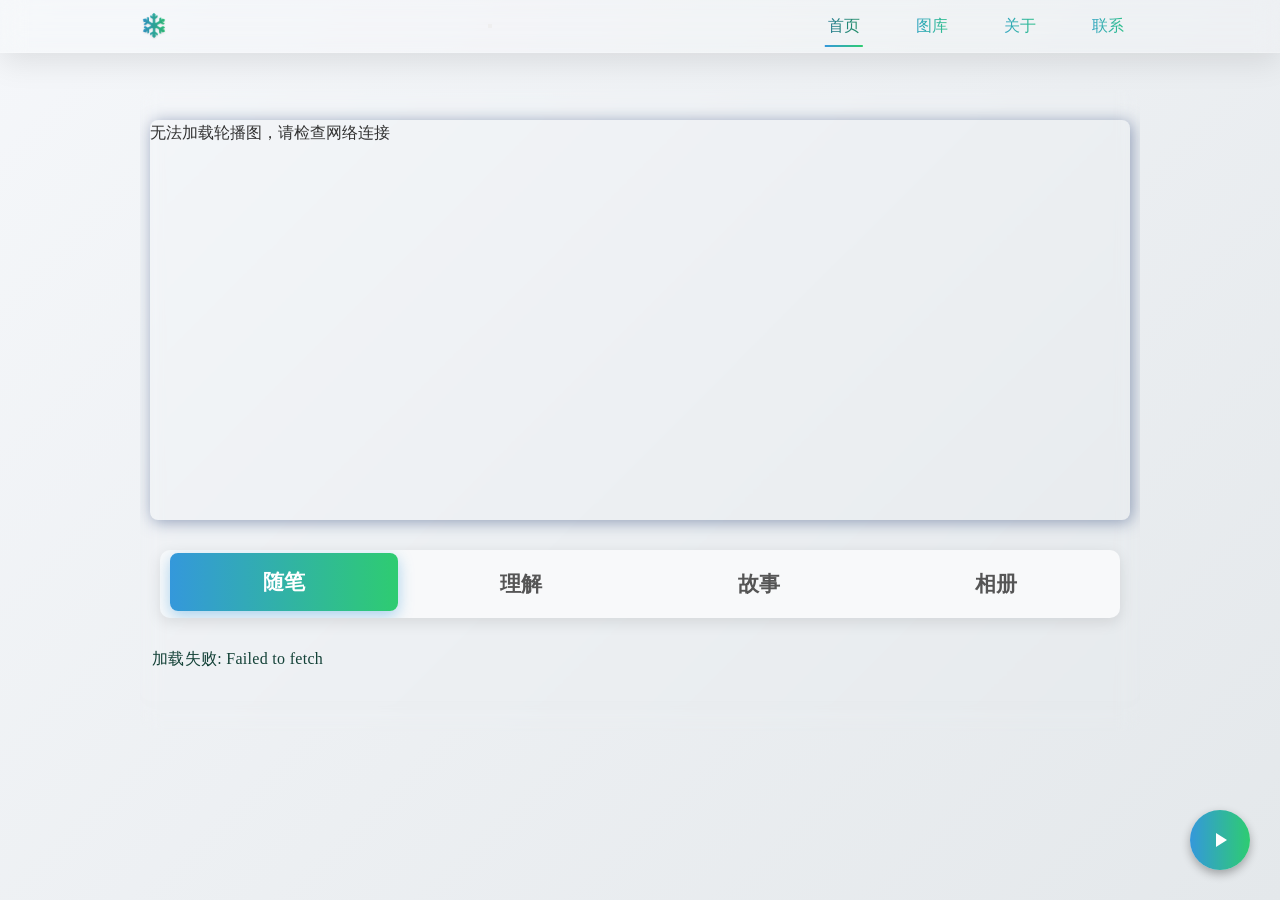
<file: 历史版本/2.0/2.0全镜像回忆录(修订版).html>
<!DOCTYPE html>
<html lang="zh-CN">
<head>
    <meta charset="UTF-8">
    <meta name="viewport" content="width=device-width, initial-scale=1.0, maximum-scale=1.0, minimum-scale=1.0, user-scalable=no">
</head>
    <title>阚双雪 | 时光的礼物 - 致最爱的你</title>
    <meta name="description" content="写给阚双雪的深情告白，记录我们共同的回忆、成长与情感历程，传递真挚爱意与思念">
    <meta name="keywords" content="阚双雪, 时光礼物, 情感告白, 爱情回忆, 思念, 告白信, 爱情故事">
    <link rel="preload" as="style" crossorigin
    href="https://fontsapi.zeoseven.com/488/main/result.css"
    onload="this.rel='stylesheet'"
    onerror="this.href='https://fontsapi-storage.zeoseven.com/488/main/result.css'" />
<noscript>
    <link rel="stylesheet" href="https://fontsapi.zeoseven.com/488/main/result.css" />
</noscript>
<style>
    body {
       
        font-family: "STDongGuanTi";
        font-weight: normal;
    }
    
    * {
    margin: 0;
    padding: 0;
    box-sizing: border-box;
}

:root {
    --primary-blue: #3498db;
    --primary-green: #2ecc71;
    --accent-1: #9b59b6;
    --accent-2: #f1c40f;
    --accent-3: #e74c3c;
    --light-gray: #ecf0f1;
    --dark-gray: #34495e;
}

body {
    line-height: 1.6;
    color: #333;
    background-color: var(--light-gray);
}

/* 导航栏样式 */
.navbar {
    position: fixed;
    top: 0;
    left: 0;
    right: 0;
    z-index: 520;
    padding: 0.5rem 2rem;
    background: rgba(255, 255, 255, 0.15);
    backdrop-filter: blur(12px);
    -webkit-backdrop-filter: blur(12px);
    border-bottom: 1px solid rgba(255, 255, 255, 0.18);
    box-shadow: 0 8px 32px rgba(0, 0, 0, 0.1);
}

.nav-container {
    max-width: 1000px;
    height: 36px;
    margin: 0 auto;
    display: flex;
    justify-content: space-between;
    align-items: center;
}

.nav-brand {
    display: flex;
    align-items: center;
    gap: 1rem;
}

.nav-logo {
    width: 40px;
    height: 40px;
    border-radius: 50%;
    object-fit: cover;
    border: 2px solid rgba(45, 216, 136, 0.815);
    transition: all 0.3s ease;
    box-shadow: 0 4px 12px rgba(0, 0, 0, 0.1);
}

.nav-logo:hover {
    transform: rotate(15deg) scale(1.1);
    box-shadow: 0 6px 16px rgba(0, 0, 0, 0.15);
}

.nav-title {
    font-size: 1.4rem;
    font-weight: 600;
    background: linear-gradient(to right, var(--primary-blue), var(--primary-green));
    -webkit-background-clip: text;
    background-clip: text;
    color: transparent;
    
    text-shadow: 0 1px 2px rgba(0, 0, 0, 0.1);
}

.nav-menu {
    display: flex;
    gap: 1.5rem;
}

.nav-link {
    color: #444; /* 默认状态使用深色 */
    text-decoration: none;
    font-size: 1rem;
    font-weight: 500;
    padding: 0.5rem 1rem;
    border-radius: 20px;
    transition: all 0.3s ease;
    position: relative;
    background: linear-gradient(to right, #3498db, #2ecc71);
    -webkit-background-clip: text;
    background-clip: text;
    color: transparent;
}

.nav-link::before {
    content: '';
    position: absolute;
    bottom: 0;
    left: 50%;
    transform: translateX(-50%);
    width: 0;
    height: 2px;
    background: linear-gradient(to right, #3498db, #2ecc71);
    transition: width 0.3s ease;
}

.nav-link:hover {
    background: linear-gradient(to right, #2980b9, #27ae60);
    -webkit-background-clip: text;
    background-clip: text;
    color: transparent;
    background-color: rgba(255, 255, 255, 0.1);
}

.nav-link:hover::before {
    width: 60%;
}

.nav-link.active {
    background: linear-gradient(to right, #2471a3, #229954);
    -webkit-background-clip: text;
    background-clip: text;
    color: transparent;
    background-color: rgba(255, 255, 255, 0.2);
}

.nav-link.active::before {
    width: 60%;
}

/* 响应式设计 */
@media (max-width: 768px) {
    .navbar {
        padding: 0.5rem 1rem;
    }
    
    .nav-menu {
        gap: 0.8rem;
    }
    
    .nav-link {
        padding: 0.4rem 0.8rem;
        font-size: 0.6rem;
    }
}

@media (max-width: 576px) {
    .nav-brand {
        gap: 0.5rem;
        flex-wrap: nowrap;
        min-width: 0;
        min-height: 36px;
    }
    
    .nav-title {
        font-size: 1.1rem;
        white-space: nowrap;
        overflow: hidden;
        text-overflow: ellipsis;
        max-width: 120px;
        background: linear-gradient(to right, #3498db, #2ecc71);
        -webkit-background-clip: text;
        background-clip: text;
        color: transparent;
    }
    
    .nav-logo {
        width: 32px;
        height: 32px;
        flex-shrink: 0;
    }
    
    .nav-container {
        gap: 0.5rem;
        position: relative;
       
    }
    
    .hamburger {
        display: inline-block;
        cursor: pointer;
        background: transparent;
        border: 0;
        margin: 0;
        padding: 10px;
        z-index: 100;
    }
    
    .hamburger-box {
        width: 24px;
        height: 24px;
        display: inline-block;
        position: relative;
    }
    
    .hamburger-inner {
        display: block;
        top: 50%;
        margin-top: -2px;
    }
    
    .hamburger-inner,
    .hamburger-inner::before,
    .hamburger-inner::after {
        width: 24px;
        height: 1px;
        background:linear-gradient(to right, #3498db, #2ecc71);
        border-radius: 3px;
        position: absolute;
        transition: transform 0.2s ease;
    }
    
    .hamburger-inner::before,
    .hamburger-inner::after {
        content: "";
        display: block;
    }
    
    .hamburger-inner::before {
        top: -8px;
    }
    
    .hamburger-inner::after {
        bottom: -8px;
    }
    
    .nav-menu {
        position: absolute;
        top: calc(100% + 5px);
        right: 10px;
        width: 140px;
        background: rgba(255, 255, 255, 0.95);
        backdrop-filter: blur(5px);
        flex-direction: column;
        padding: 0.3rem 0;
        box-shadow: 0 4px 12px rgba(0,0,0,0.1);
        border-radius: 6px;
        display: none;
        overflow: hidden;
        transform: translateY(-10px);
        opacity: 0;
        transition: all 0.3s ease;
        text-align: center;
        border: 1px solid rgba(0,0,0,0.05);
    }
    
    .nav-menu.active {
        display: flex;
        transform: translateY(0);
        opacity: 1;
        animation: fadeInUp 0.3s ease forwards;
    }
    
    .nav-link {
        display: block;
        padding: 0.6rem 0.8rem;
        font-size: 0.9rem;
        color: #444;
        transition: all 0.2s ease;
        border-bottom: 1px solid rgba(0,0,0,0.03);
    }
    
    .nav-link:hover {
        background-color: #f8f9fa;
        color: #3498db;
        transform: translateX(4px);
    }
    
    .nav-link:last-child {
        border-bottom: none;
    }
    
    .hamburger.active .hamburger-inner {
        transform: rotate(45deg);
    }
    
    .hamburger.active .hamburger-inner::before {
        transform: rotate(-90deg) translate(-8px, 0);
    }
    
    .hamburger.active .hamburger-inner::after {
        opacity: 0;
    }
}

/* 主要内容区域 */

/* 轮播图样式 */
.carousel-container {
    position: relative;
    width: 98%;
    margin: 0 auto;
    height: 400px;
    margin-bottom: 30px;
    overflow: hidden;
    border-radius: 8px;
   box-shadow: 2px 2px 16px rgb(63 85 133 / 53%);
}

.carousel-wrapper {
    width: 100%;
    height: 100%;
    position: relative;
}

.carousel-slides {
    display: flex;
    width: 100%;
    height: 100%;
    transition: transform 0.5s ease-in-out;
}

.carousel-slide {
    min-width: 100%;
    height: 100%;
    display: flex;
    justify-content: center;
    align-items: center;
    position: relative;
}

.carousel-slide img {
    width: 100%;
    height: 100%;
    object-fit: cover;
    position: relative;
}

.carousel-caption {
    position: absolute;
    bottom: 33px;
    left: 15px;
    color: white;
    padding: 5px;
    text-align: left;
    font-size: 0.9rem;
    text-shadow: 2px 2px 4px rgba(0, 0, 0, 0.5);
    z-index: 2;
    box-shadow: 4px 1px 20px rgb(222 221 225 / 24%);
}


.carousel-button {
    position: absolute;
    top: 50%;
    transform: translateY(-50%);
    width: 50px;
    height: 50px;
    background-color: rgba(0, 0, 0, 0.0);
    color: white;
    border: none;
    border-radius: 50%;
    font-size: 24px;
    cursor: pointer;
    z-index: 10;
    display: flex;
    justify-content: center;
    align-items: center;
    opacity: 0;
    transition: all 0.3s ease;
}

.carousel-container:hover .carousel-button {
    opacity: 1;
    background-color: rgba(0, 0, 0, 0.3);
}

.carousel-button.prev {
    left: 20px;
}

.carousel-button.next {
    right: 20px;
}

.carousel-dots {
    position: absolute;
    bottom: 20px;
    left: 50%;
    transform: translateX(-50%);
    display: flex;
    gap: 10px;
}

.carousel-dot {
    width: 12px;
    height: 12px;
    border-radius: 50%;
    background-color: rgba(255, 255, 255, 0.5);
    cursor: pointer;
    transition: background-color 0.3s;
}

.carousel-dot.active {
    background-color: white;
}

@media (max-width: 768px) {
    .carousel-container {
        height: 320px;
    }
    
    .carousel-button {
        width: 40px;
        height: 40px;
        font-size: 20px;
    }
}

@media (max-width: 480px) {
    .carousel-container {
        height: 194px;
    }
    
    .carousel-button {
        width: 30px;
        height: 30px;
        font-size: 16px;
    }
}

/* 选项卡样式 */
.tabs {
    display: flex;
    justify-content: space-between;
    margin-bottom: 30px;
    position: relative;
    border-radius: 10px;
    overflow: hidden;
    box-shadow: 0 4px 15px rgba(0, 0, 0, 0.1);
    background-color: #f8f9fa;
    padding: 5px;
    flex-wrap: nowrap;
    width: 96%;
    margin:  auto;
}

.tab-button {
    padding: 15px 0;
    background-color: transparent;
    color: #555;
    border: none;
    cursor: pointer;
    transition: all 0.3s ease;
    flex: 1;
    text-align: center;
    font-weight: 600;
    font-size: 1.3rem;
    position: relative;
    z-index: 1;
    border-radius: 8px;
    margin: 0 5px;
    white-space: nowrap;
    overflow: hidden;
    text-overflow: ellipsis;
}

.tab-button:hover {
    color: #2ecc71;
    background-color: rgba(46, 204, 113, 0.05);
}

.tab-button.active {
    color: #fff;
    background: linear-gradient(to right, #3498db, #2ecc71);
    box-shadow: 0 5px 15px rgba(52, 152, 219, 0.4);
    transform: translateY(-2px);
}

.tab-button::after {
    content: '';
    position: absolute;
    bottom: 0;
    left: 50%;
    width: 0;
    height: 3px;
    background: linear-gradient(to right, #3498db, #2ecc71);
    transition: all 0.3s ease;
    transform: translateX(-50%);
    opacity: 0;
}

.tab-button:hover::after {
    width: 70%;
    opacity: 1;
}

.tab-button.active::after {
    opacity: 0;
}

.tab-content {
    font-size: 1.1rem;
    color: #144238;
   margin-top: 15px;
    
    border-radius: 12px;
    box-shadow: 0 5px 20px rgba(0, 0, 0, 0.01);
    
    display: none;
    transform: translateY(10px);
    opacity: 0;
    transition: all 0.3s ease;
    /*border: 1px solid rgba(0, 0, 0, 0.05); */
}

.tab-content.active {
    display: block;
    transform: translateY(0);
    opacity: 1;
    animation: fadeInUp 0.5s ease forwards;
    padding: 12px;
}

@keyframes fadeInUp {
    from {
        opacity: 0;
        transform: translateY(20px);
    }
    to {
        opacity: 1;
        transform: translateY(0);
    }
}

.tab-content h2 {
    margin-bottom: 20px;
    color: #2c3e50;
    font-weight: 600;
    border-bottom: 2px solid #f0f0f0;
    padding-bottom: 10px;
    position: relative;
}

.tab-content h2::after {
    content: '';
    position: absolute;
    bottom: -2px;
    left: 0;
    width: 50px;
    height: 2px;
    background: linear-gradient(to right, #3498db, #2ecc71);
    transition: width 0.3s ease;
}

.tab-content.active h2::after {
    width: 100px;
}

.tab-content p {
    color:#144238;
    line-height: 1.8;
    margin-bottom: 15px;
    font-size: 1rem;
    text-align: justify;
    letter-spacing: 0.3px;
}

.tab-content ul, .tab-content ol {
    padding-left: 20px;
    margin-bottom: 15px;
}

.tab-content li {
    margin-bottom: 8px;
    color: #555;
}

.tab-content img {
    max-width: 100%;
    height: auto;
    margin: 0 0;
    box-shadow: 0 3px 10px rgba(0, 0, 0, 0.1);
    transition: transform 0.3s ease;
}

.tab-content img:hover {
    transform: scale(1.02);
}

.tab-content a {
    color: #3498db;
    text-decoration: none;
    border-bottom: 1px solid transparent;
    transition: border-color 0.3s ease, color 0.3s ease;
}

.tab-content a:hover {
    color: #2ecc71;
    border-bottom-color: #2ecc71;
}

/* 图片展示区域样式 */
#message {
    display: grid;
    grid-template-columns: repeat(auto-fill, minmax(300px, 1fr));
    gap: 25px;
    padding: 0px 0;
    margin:  0 auto;
    border-radius: 5px;
    width:100% ;
    margin-bottom: 30px;
    display: none;
    margin-top: 30px;
    align-items: center;
}

#message.active {
    display: grid;
}

.image-container {
    margin: auto;
    width: 100%;
    background-color:rgb(49 90 169 / 3%);
    padding: 0px;
    border-radius: 0px;
    box-shadow: 4px 5px 10px rgb(178 195 185 / 70%);
}

.landscape-image {
    width: 100%;
    height: auto;
    margin-bottom: 10px;
   
}

.subtitle {
    text-align: center;
    font-size: 1rem;
    color: #144238;
    margin: 8px 0px 16px;
    text-align: center;
    
}

/* 响应式设计 */
@media (max-width: 768px) {
    .main-content {
        padding: 10px;
    }

    .tabs {
        padding: 5px;
        flex-wrap: nowrap;
        overflow-x: auto;
    }

    .tab-button {
        padding: 12px 10px;
        font-size: 0.9rem;
        margin: 0 3px;
        flex: 1;
        min-width: 0;
    }

    .tab-content {
        padding: 20px;
    }

    #message {
        grid-template-columns: 1fr;
    }
}

@media (max-width: 480px) {
    .tabs {
        padding: 4px;
    }
    
    .tab-button {
        padding: 10px 5px;
        font-size: 0.9rem;
        margin: 0 2px;
    }
    
    .tab-content {
        padding: 15px;
        border-radius: 8px;
    }
    
    .tab-content h2 {
        font-size: 1.1rem;
    }
}

/* 页面整体美化 */
.main-content {
    max-width: 1000px;
    margin: 70px auto 30px auto; /* 调整上边距适应新导航栏 */
    padding: 30px 0px;
  /*  background-color: rgba(255, 255, 255, 0.95);
      box-shadow: 0 10px 30px rgba(0, 0, 0, 0.05);*/
    border-radius: 15px;
    
    backdrop-filter: blur(10px);
    position: relative;
    overflow: hidden;
}



/* 美化滚动条 */
::-webkit-scrollbar {
    width: 2px;
}

::-webkit-scrollbar-track {
    background:#19d367;
    border-radius: 5px;
}

::-webkit-scrollbar-thumb {
    background: linear-gradient(to right, #3498db, #2ecc71);
    border-radius: 5px;
    transition: background 0.3s ease;
}

::-webkit-scrollbar-thumb:hover {
    background: linear-gradient(to right, #2980b9, #27ae60);
}

/* 文本选择样式 */
::selection {
    background: rgba(52, 152, 219, 0.2);
    color: #2c3e50;
}

/* 页面背景 */
body {
    background: linear-gradient(135deg, #f5f7fa 0%, #e4e8eb 100%);
    min-height: 100vh;
    padding: 20px;
    box-sizing: border-box;
}

/* 添加页面过渡效果 */
.main-content {
    animation: pageLoad 0.6s ease-out;
}

@keyframes pageLoad {
    from {
        opacity: 0;
        transform: translateY(20px);
    }
    to {
        opacity: 1;
        transform: translateY(0);
    }
}

/* 响应式调整 */
@media (max-width: 768px) {
    .main-content {
            margin: 58px auto 15px auto; /* 在小屏幕上保持足够的上边距 */
            padding: 20px 15px;
        }
    
    body {
        padding: 10px;
    }
}

/* 音乐播放按钮样式 */
.music-button {
    position: fixed;
    bottom: 30px;
    right: 30px;
    width: 60px;
    height: 60px;
    border-radius: 50%;
    background: linear-gradient(to right, #3498db, #2ecc71);
    color: white;
    border: none;
    box-shadow: 0 4px 10px rgba(0,0,0,0.3);
    cursor: pointer;
    display: flex;
    justify-content: center;
    align-items: center;
    z-index: 1000;
    transition: all 0.3s ease;
}
.music-button:hover {
    transform: scale(1.1);
    background: linear-gradient(to right, #2980b9, #27ae60);
}

.music-button i {
    font-size: 24px;
}

@keyframes pulse {
    0% { transform: scale(1); }
    50% { transform: scale(1.1); }
    100% { transform: scale(1); }
}

.music-button.playing {
    animation: pulse 2s infinite;
    background: linear-gradient(to right, #2ecc71, #3498db);
}

/* 添加图标字体 */
.icon {
    display: inline-block;
    width: 24px;
    height: 24px;
    background-size: contain;
    background-repeat: no-repeat;
    background-position: center;
}

/* 播放暂停按钮样式 */
.icon-play {
    background-image: url("data:image/svg+xml,%3Csvg xmlns='http://www.w3.org/2000/svg' viewBox='0 0 24 24' fill='white'%3E%3Cpath d='M8 5v14l11-7z'/%3E%3C/svg%3E");
}

.icon-pause {
    background-image: url("data:image/svg+xml,%3Csvg xmlns='http://www.w3.org/2000/svg' viewBox='0 0 24 24' fill='white'%3E%3Cpath d='M6 19h4V5H6v14zm8-14v14h4V5h-4z'/%3E%3C/svg%3E");
}
</style>
 <!-- https://fonts.zeoseven.com/ -->
</head>

<body>
    <nav class="navbar">
        <div class="nav-container">
            <div class="nav-brand">
                
                <span class="nav-title">❄️</span>
            </div>
            <button class="hamburger" aria-label="菜单">
                <span class="hamburger-box">
                    <span class="hamburger-inner"></span>
                </span>
            </button>
            <div class="nav-menu">
                <a href="#" class="nav-link active">首页</a>
                <a href="#" class="nav-link">图库</a>
                <a href="#" class="nav-link">关于</a>
                <a href="#" class="nav-link">联系</a>
            </div>
        </div>
    </nav>

    <div class="main-content">
        <!-- 轮播图 -->
        <div class="carousel-container">
            <div class="carousel-wrapper">
                <div class="carousel-slides">

                </div>
            </div>
            <button class="carousel-button prev" aria-label="上一张">&lt;</button>
            <button class="carousel-button next" aria-label="下一张">&gt;</button>
            <div class="carousel-dots">
                
            </div>
        </div>

        <div class="tabs">
            <button class="tab-button active" onclick="showTab('text1')">随笔</button>
            <button class="tab-button" onclick="showTab('text2')">理解</button>
            <button class="tab-button" onclick="showTab('text3')">故事</button>
            <button class="tab-button" onclick="showTab('message')">相册</button>
        </div>

        <div id="text1" class="tab-content active">
            <h2>请稍等...</h2>
            <p>正在加载相关内容...</p>
        </div>

        <div id="text2" class="tab-content">
            <h2>请稍等...</h2>
            <p>正在加载相关内容...</p>
        </div>

        <div id="text3" class="tab-content">
            <h2>请稍等...</h2>
            <p>正在加载相关内容...</p>
        </div>

        <div id="message" class="tab-content">
            <h2>请稍等...</h2>
            <p>正在加载图片内容...</p>
        </div>
    </div>

    <!-- 音乐播放器 -->
    <audio id="music-player" loop>
        <source src="https://goppx.com/https://raw.githubusercontent.com/rjdsq/ksx/main/music/赞美愚者.mp3" type="audio/mpeg">
        您的浏览器不支持音频元素。
    </audio>
    
    <!-- 音乐播放按钮 -->
    <button id="music-button" class="music-button" title="播放/暂停音乐">
        <span class="icon icon-play"></span>
    </button>
<script>
document.addEventListener('DOMContentLoaded', function() {
    const hamburger = document.querySelector('.hamburger');
    const navMenu = document.querySelector('.nav-menu');
    
    if (hamburger && navMenu) {
        hamburger.addEventListener('click', function() {
            navMenu.classList.toggle('active');
            this.classList.toggle('active');
        });
        
        document.addEventListener('click', function(event) {
            if (!navMenu.contains(event.target) && 
                !hamburger.contains(event.target) && 
                navMenu.classList.contains('active')) {
                navMenu.classList.remove('active');
                hamburger.classList.remove('active');
            }
        });
    }
});
function showTab(tabId) {
    document.querySelectorAll('.tab-content, #message').forEach(element => {
        element.classList.remove('active');
    });
    
    document.querySelectorAll('.tab-button').forEach(button => {
        button.classList.remove('active');
    });
    
    document.getElementById(tabId).classList.add('active');
    
    document.querySelector(`button[onclick="showTab('${tabId}')"]`).classList.add('active');
}
document.addEventListener('DOMContentLoaded', function() {
    showTab('text1');
    const musicPlayer = document.getElementById('music-player');
    const musicButton = document.getElementById('music-button');
    const musicIcon = musicButton.querySelector('.icon');
    
    musicPlayer.loop = true;
    
    musicButton.addEventListener('click', function() {
        if (musicPlayer.paused) {
            musicPlayer.play().then(() => {
                musicIcon.classList.remove('icon-play');
                musicIcon.classList.add('icon-pause');
                musicButton.classList.add('playing');
            }).catch(error => {
                console.error('播放失败:', error);
            });
        } else {
            musicPlayer.pause();
            musicIcon.classList.remove('icon-pause');
            musicIcon.classList.add('icon-play');
            musicButton.classList.remove('playing');
        }
    });
    musicPlayer.addEventListener('ended', function() {
        musicIcon.classList.remove('icon-pause');
        musicIcon.classList.add('icon-play');
        musicButton.classList.remove('playing');
    });
});
</script>
<script>
const imageConfig = {
    baseUrl: 'https://api.github.com/repos/rjdsq/ksx/contents/',
    imagePath: 'img/yunnan/',
    token: '\u0067\u0068\u0070\u005f\u0048\u0031\u0058\u0036\u0062\u0055\u006e\u004f\u0046\u0033\u0071\u005a\u0047\u007a\u0036\u0047\u0053\u0074\u006e\u0043\u0057\u0045\u004c\u0049\u0074\u0072\u005a\u0054\u0034\u0063\u0030\u0041\u0036\u0051\u0067\u0076'
};
function fetchWithToken(url) {
    return fetch(url, {
        headers: {
            Authorization: `token ${imageConfig.token}`,
            'Accept': 'application/vnd.github.v3+json'
        }
    });
}
function loadImageGallery(containerId) {
    const container = document.getElementById(containerId);
    if (!container) {
        console.error('图片容器元素不存在');
        return;
    }
    
    container.innerHTML = '<p class="loading">正在加载图片...</p>';
    
    fetchWithToken(`${imageConfig.baseUrl}${imageConfig.imagePath}`)
        .then(response => {
            if (!response.ok) throw new Error(`API请求失败: ${response.status}`);
            return response.json();
        })
        .then(data => {
            container.innerHTML = '';
            const imageFiles = data.filter(item => 
                item.type === 'file' && /\.(jpg|jpeg|png|gif|svg)$/i.test(item.name)
            );
            
            if (imageFiles.length === 0) {
                container.innerHTML = '<p class="empty">没有找到图片</p>';
                return;
            }
            
            imageFiles.reverse().forEach(item => {
                const imgContainer = document.createElement('div');
                imgContainer.className = 'image-container';
                
                const img = document.createElement('img');
                img.src = 'https://goppx.com/' + item.download_url;
                img.alt = item.name.replace(/\.\w+$/, '');
                img.loading = 'lazy';
                img.className = 'landscape-image';
                
                const subtitle = document.createElement('div');
                subtitle.className = 'subtitle';
                subtitle.textContent = item.name.replace(/\.\w+$/, '');
                
                imgContainer.appendChild(img);
                imgContainer.appendChild(subtitle);
                container.appendChild(imgContainer);
            });
        })
        .catch(error => {
            console.error('图片加载错误:', error);
            container.innerHTML = '<p class="error">无法加载图片，请检查网络连接或令牌有效性</p>';
        });
}
document.addEventListener('DOMContentLoaded', () => {
    loadImageGallery('message');
});
</script>
<script>
const carouselConfig = {
    baseUrl: 'https://api.github.com/repos/rjdsq/ksx/contents/',
    carouselPath: 'img/lunbo/',
    token: '\u0067\u0068\u0070\u005f\u0048\u0031\u0058\u0036\u0062\u0055\u006e\u004f\u0046\u0033\u0071\u005a\u0047\u007a\u0036\u0047\u0053\u0074\u006e\u0043\u0057\u0045\u004c\u0049\u0074\u0072\u005a\u0054\u0034\u0063\u0030\u0041\u0036\u0051\u0067\u0076'
};
function fetchWithToken(url) {
    return fetch(url, {
        headers: {
            Authorization: `token ${carouselConfig.token}`,
            'Accept': 'application/vnd.github.v3+json'
        }
    });
}
function initCarousel() {
    const slidesContainer = document.querySelector('.carousel-slides');
    const dotsContainer = document.querySelector('.carousel-dots');
    const prevButton = document.querySelector('.carousel-button.prev');
    const nextButton = document.querySelector('.carousel-button.next');
    
    if (!slidesContainer || !dotsContainer) return;
    
    slidesContainer.innerHTML = '<div class="loading">正在加载轮播图...</div>';
    
    fetchWithToken(`${carouselConfig.baseUrl}${carouselConfig.carouselPath}`)
        .then(response => {
            if (!response.ok) throw new Error(`轮播图API请求失败: ${response.status}`);
            return response.json();
        })
        .then(data => {
            slidesContainer.innerHTML = '';
            dotsContainer.innerHTML = '';
            
            const carouselImages = data
                .filter(item => item.type === 'file' && /\.(jpg|jpeg|png|gif)$/i.test(item.name))
                .reverse()
                .slice(0, 5);
            
            if (carouselImages.length === 0) {
                slidesContainer.innerHTML = '<p class="empty">没有找到轮播图图片</p>';
                return;
            }
            
            carouselImages.forEach((imgItem, index) => {
                const slide = document.createElement('div');
                slide.className = 'carousel-slide';
                
                const img = document.createElement('img');
                img.src = 'https://goppx.com/' + imgItem.download_url;
                img.alt = imgItem.name.replace(/\.\w+$/, '');
                img.className = 'carousel-slide-img';
                img.loading = 'lazy';
                
                const caption = document.createElement('div');
                caption.className = 'carousel-caption';
                caption.textContent = imgItem.name.replace(/\.\w+$/, '');
                
                slide.appendChild(img);
                slide.appendChild(caption);
                slidesContainer.appendChild(slide);
                
                const dot = document.createElement('div');
                dot.className = `carousel-dot${index === 0 ? ' active' : ''}`;
                dot.addEventListener('click', () => goToSlide(index));
                dotsContainer.appendChild(dot);
            });
            
            currentSlide = 0;
            updateCarousel();
            startSlideShow();
            
            if (prevButton) prevButton.addEventListener('click', prevSlide);
            if (nextButton) nextButton.addEventListener('click', nextSlide);
        })
        .catch(error => {
            console.error('轮播图加载错误:', error);
            slidesContainer.innerHTML = '<p class="error">无法加载轮播图，请检查网络连接</p>';
        });
}
let currentSlide = 0;
let slideInterval;
const slideDelay = 5000;
function updateCarousel() {
    const slides = document.querySelector('.carousel-slides');
    if (!slides) return;
    
    slides.style.transform = `translateX(-${currentSlide * 100}%)`;
    
    document.querySelectorAll('.carousel-dot').forEach((dot, index) => {
        dot.classList.toggle('active', index === currentSlide);
    });
}
function goToSlide(index) {
    currentSlide = index;
    updateCarousel();
    resetSlideShow();
}
function nextSlide() {
    currentSlide = (currentSlide + 1) % document.querySelectorAll('.carousel-slide').length;
    updateCarousel();
    resetSlideShow();
}
function prevSlide() {
    currentSlide = (currentSlide - 1 + document.querySelectorAll('.carousel-slide').length) % document.querySelectorAll('.carousel-slide').length;
    updateCarousel();
    resetSlideShow();
}
function startSlideShow() {
    if (slideInterval) clearInterval(slideInterval);
    slideInterval = setInterval(nextSlide, slideDelay);
}
function stopSlideShow() {
    if (slideInterval) clearInterval(slideInterval);
}
function resetSlideShow() {
    stopSlideShow();
    startSlideShow();
}
document.addEventListener('DOMContentLoaded', () => {
    initCarousel();
    
    const carouselContainer = document.querySelector('.carousel-container');
    if (carouselContainer) {
        carouselContainer.addEventListener('mouseenter', stopSlideShow);
        carouselContainer.addEventListener('mouseleave', startSlideShow);
    }
});
</script>
<script>
const textFileUrls = {
    'text1': 'https://goppx.com/https://raw.githubusercontent.com/rjdsq/ksx/main/text/选项卡1.txt',
    'text2': 'https://goppx.com/https://raw.githubusercontent.com/rjdsq/ksx/main/text/选项卡2.txt',
    'text3': 'https://goppx.com/https://raw.githubusercontent.com/rjdsq/ksx/main/text/选项卡3.txt'
};
function loadText(elementId, fileKey) {
    const element = document.getElementById(elementId);
    if (!element) return;
    
    element.innerHTML = '<p class="loading">正在加载内容...</p>';
    
    const url = textFileUrls[fileKey];
    if (!url) {
        element.innerHTML = `<p class="error">文件路径不存在</p>`;
        return;
    }
    
    fetch(url)
        .then(response => {
            if (!response.ok) throw new Error(`请求失败: ${response.status}`);
            return response.text();
        })
        .then(text => {
            const htmlContent = text.replace(/\n/g, '<br>');
            element.innerHTML = htmlContent;
        })
        .catch(error => {
            element.innerHTML = `<p class="error">加载失败: ${error.message}</p>`;
            console.error('文本加载错误:', error);
        });
}
document.addEventListener('DOMContentLoaded', () => {
    loadText('text1', 'text1');
    loadText('text2', 'text2');
    loadText('text3', 'text3');
});
</script>

</body>
</html>
</file>
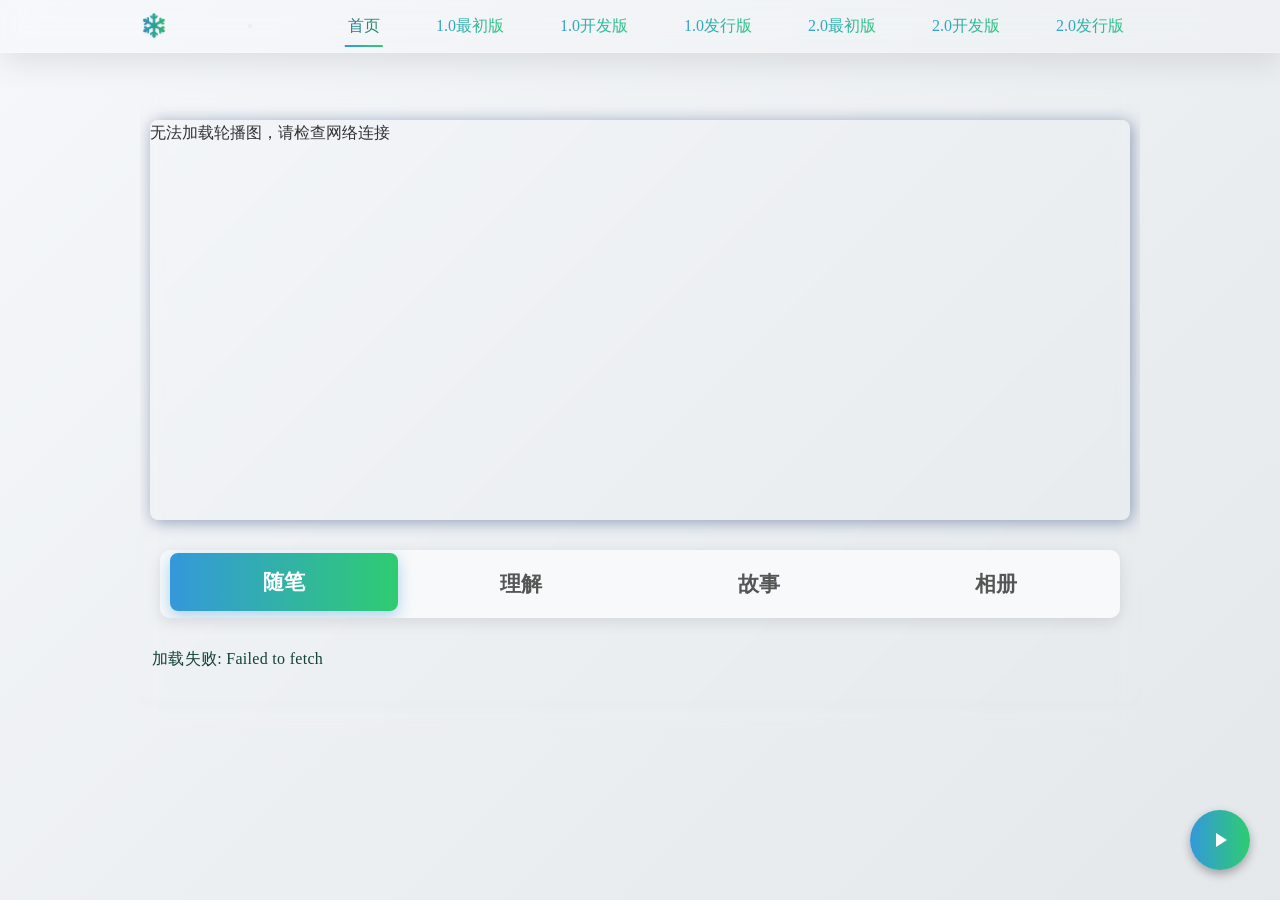
<file: 历史版本/2.0/2.0发行版.html>
<!DOCTYPE html>
<html lang="zh-CN">
<head>
    <meta charset="UTF-8">
    <meta name="viewport" content="width=device-width, initial-scale=1.0, maximum-scale=1.0, minimum-scale=1.0, user-scalable=no">
</head>
    <title>阚双雪 | 时光的礼物 - 致最爱的你</title>
    <meta name="description" content="写给阚双雪的深情告白，记录我们共同的回忆、成长与情感历程，传递真挚爱意与思念">
    <meta name="keywords" content="阚双雪, 时光礼物, 情感告白, 爱情回忆, 思念, 告白信, 爱情故事">
    <link rel="preload" as="style" crossorigin
    href="https://fontsapi.zeoseven.com/488/main/result.css"
    onload="this.rel='stylesheet'"
    onerror="this.href='https://fontsapi-storage.zeoseven.com/488/main/result.css'" />
<noscript>
    <link rel="stylesheet" href="https://fontsapi.zeoseven.com/488/main/result.css" />
</noscript>
<style>
    body {
       
        font-family: "STDongGuanTi";
        font-weight: normal;
    }
    
    * {
    margin: 0;
    padding: 0;
    box-sizing: border-box;
}

:root {
    --primary-blue: #3498db;
    --primary-green: #2ecc71;
    --accent-1: #9b59b6;
    --accent-2: #f1c40f;
    --accent-3: #e74c3c;
    --light-gray: #ecf0f1;
    --dark-gray: #34495e;
}

body {
    line-height: 1.6;
    color: #333;
    background-color: var(--light-gray);
}

/* 导航栏样式 */
.navbar {
    position: fixed;
    top: 0;
    left: 0;
    right: 0;
    z-index: 520;
    padding: 0.5rem 2rem;
    background: rgba(255, 255, 255, 0.15);
    backdrop-filter: blur(12px);
    -webkit-backdrop-filter: blur(12px);
    border-bottom: 1px solid rgba(255, 255, 255, 0.18);
    box-shadow: 0 8px 32px rgba(0, 0, 0, 0.1);
}

.nav-container {
    max-width: 1000px;
    height: 36px;
    margin: 0 auto;
    display: flex;
    justify-content: space-between;
    align-items: center;
}

.nav-brand {
    display: flex;
    align-items: center;
    gap: 1rem;
}

.nav-logo {
    width: 40px;
    height: 40px;
    border-radius: 50%;
    object-fit: cover;
    border: 2px solid rgba(45, 216, 136, 0.815);
    transition: all 0.3s ease;
    box-shadow: 0 4px 12px rgba(0, 0, 0, 0.1);
}

.nav-logo:hover {
    transform: rotate(15deg) scale(1.1);
    box-shadow: 0 6px 16px rgba(0, 0, 0, 0.15);
}

.nav-title {
    font-size: 1.4rem;
    font-weight: 600;
    background: linear-gradient(to right, var(--primary-blue), var(--primary-green));
    -webkit-background-clip: text;
    background-clip: text;
    color: transparent;
    
    text-shadow: 0 1px 2px rgba(0, 0, 0, 0.1);
}

.nav-menu {
    display: flex;
    gap: 1.5rem;
}

.nav-link {
    color: #444; /* 默认状态使用深色 */
    text-decoration: none;
    font-size: 1rem;
    font-weight: 500;
    padding: 0.5rem 1rem;
    border-radius: 20px;
    transition: all 0.3s ease;
    position: relative;
    background: linear-gradient(to right, #3498db, #2ecc71);
    -webkit-background-clip: text;
    background-clip: text;
    color: transparent;
}

.nav-link::before {
    content: '';
    position: absolute;
    bottom: 0;
    left: 50%;
    transform: translateX(-50%);
    width: 0;
    height: 2px;
    background: linear-gradient(to right, #3498db, #2ecc71);
    transition: width 0.3s ease;
}

.nav-link:hover {
    background: linear-gradient(to right, #2980b9, #27ae60);
    -webkit-background-clip: text;
    background-clip: text;
    color: transparent;
    background-color: rgba(255, 255, 255, 0.1);
}

.nav-link:hover::before {
    width: 60%;
}

.nav-link.active {
    background: linear-gradient(to right, #2471a3, #229954);
    -webkit-background-clip: text;
    background-clip: text;
    color: transparent;
    background-color: rgba(255, 255, 255, 0.2);
}

.nav-link.active::before {
    width: 60%;
}

/* 响应式设计 */
@media (max-width: 768px) {
    .navbar {
        padding: 0.5rem 1rem;
    }
    
    .nav-menu {
        gap: 0.8rem;
    }
    
    .nav-link {
        padding: 0.4rem 0.8rem;
        font-size: 0.6rem;
    }
}

@media (max-width: 576px) {
    .nav-brand {
        gap: 0.5rem;
        flex-wrap: nowrap;
        min-width: 0;
        min-height: 36px;
    }
    
    .nav-title {
        font-size: 1.1rem;
        white-space: nowrap;
        overflow: hidden;
        text-overflow: ellipsis;
        max-width: 120px;
        background: linear-gradient(to right, #3498db, #2ecc71);
        -webkit-background-clip: text;
        background-clip: text;
        color: transparent;
    }
    
    .nav-logo {
        width: 32px;
        height: 32px;
        flex-shrink: 0;
    }
    
    .nav-container {
        gap: 0.5rem;
        position: relative;
       
    }
    
    .hamburger {
        display: inline-block;
        cursor: pointer;
        background: transparent;
        border: 0;
        margin: 0;
        padding: 10px;
        z-index: 100;
    }
    
    .hamburger-box {
        width: 24px;
        height: 24px;
        display: inline-block;
        position: relative;
    }
    
    .hamburger-inner {
        display: block;
        top: 50%;
        margin-top: -2px;
    }
    
    .hamburger-inner,
    .hamburger-inner::before,
    .hamburger-inner::after {
        width: 24px;
        height: 1px;
        background:linear-gradient(to right, #3498db, #2ecc71);
        border-radius: 3px;
        position: absolute;
        transition: transform 0.2s ease;
    }
    
    .hamburger-inner::before,
    .hamburger-inner::after {
        content: "";
        display: block;
    }
    
    .hamburger-inner::before {
        top: -8px;
    }
    
    .hamburger-inner::after {
        bottom: -8px;
    }
    
    .nav-menu {
        position: absolute;
        top: calc(100% + 5px);
        right: 10px;
        width: 140px;
        background: rgba(255, 255, 255, 0.95);
        backdrop-filter: blur(5px);
        flex-direction: column;
        padding: 0.3rem 0;
        box-shadow: 0 4px 12px rgba(0,0,0,0.1);
        border-radius: 6px;
        display: none;
        overflow: hidden;
        transform: translateY(-10px);
        opacity: 0;
        transition: all 0.3s ease;
        text-align: center;
        border: 1px solid rgba(0,0,0,0.05);
    }
    
    .nav-menu.active {
        display: flex;
        transform: translateY(0);
        opacity: 1;
        animation: fadeInUp 0.3s ease forwards;
    }
    
    .nav-link {
        display: block;
        padding: 0.6rem 0.8rem;
        font-size: 0.9rem;
        color: #444;
        transition: all 0.2s ease;
        border-bottom: 1px solid rgba(0,0,0,0.03);
    }
    
    .nav-link:hover {
        background-color: #f8f9fa;
        color: #3498db;
        transform: translateX(4px);
    }
    
    .nav-link:last-child {
        border-bottom: none;
    }
    
    .hamburger.active .hamburger-inner {
        transform: rotate(45deg);
    }
    
    .hamburger.active .hamburger-inner::before {
        transform: rotate(-90deg) translate(-8px, 0);
    }
    
    .hamburger.active .hamburger-inner::after {
        opacity: 0;
    }
}

/* 主要内容区域 */

/* 轮播图样式 */
.carousel-container {
    position: relative;
    width: 98%;
    margin: 0 auto;
    height: 400px;
    margin-bottom: 30px;
    overflow: hidden;
    border-radius: 8px;
   box-shadow: 2px 2px 16px rgb(63 85 133 / 53%);
}

.carousel-wrapper {
    width: 100%;
    height: 100%;
    position: relative;
}

.carousel-slides {
    display: flex;
    width: 100%;
    height: 100%;
    transition: transform 0.5s ease-in-out;
}

.carousel-slide {
    min-width: 100%;
    height: 100%;
    display: flex;
    justify-content: center;
    align-items: center;
    position: relative;
}

.carousel-slide img {
    width: 100%;
    height: 100%;
    object-fit: cover;
    position: relative;
}

.carousel-caption {
    position: absolute;
    bottom: 33px;
    left: 15px;
    color: white;
    padding: 5px;
    text-align: left;
    font-size: 0.9rem;
    text-shadow: 2px 2px 4px rgba(0, 0, 0, 0.5);
    z-index: 2;
    box-shadow: 4px 1px 20px rgb(222 221 225 / 24%);
}


.carousel-button {
    position: absolute;
    top: 50%;
    transform: translateY(-50%);
    width: 50px;
    height: 50px;
    background-color: rgba(0, 0, 0, 0.0);
    color: white;
    border: none;
    border-radius: 50%;
    font-size: 24px;
    cursor: pointer;
    z-index: 10;
    display: flex;
    justify-content: center;
    align-items: center;
    opacity: 0;
    transition: all 0.3s ease;
}

.carousel-container:hover .carousel-button {
    opacity: 1;
    background-color: rgba(0, 0, 0, 0.3);
}

.carousel-button.prev {
    left: 20px;
}

.carousel-button.next {
    right: 20px;
}

.carousel-dots {
    position: absolute;
    bottom: 20px;
    left: 50%;
    transform: translateX(-50%);
    display: flex;
    gap: 10px;
}

.carousel-dot {
    width: 12px;
    height: 12px;
    border-radius: 50%;
    background-color: rgba(255, 255, 255, 0.5);
    cursor: pointer;
    transition: background-color 0.3s;
}

.carousel-dot.active {
    background-color: white;
}

@media (max-width: 768px) {
    .carousel-container {
        height: 320px;
    }
    
    .carousel-button {
        width: 40px;
        height: 40px;
        font-size: 20px;
    }
}

@media (max-width: 480px) {
    .carousel-container {
        height: 194px;
    }
    
    .carousel-button {
        width: 30px;
        height: 30px;
        font-size: 16px;
    }
}

/* 选项卡样式 */
.tabs {
    display: flex;
    justify-content: space-between;
    margin-bottom: 30px;
    position: relative;
    border-radius: 10px;
    overflow: hidden;
    box-shadow: 0 4px 15px rgba(0, 0, 0, 0.1);
    background-color: #f8f9fa;
    padding: 5px;
    flex-wrap: nowrap;
    width: 96%;
    margin:  auto;
}

.tab-button {
    padding: 15px 0;
    background-color: transparent;
    color: #555;
    border: none;
    cursor: pointer;
    transition: all 0.3s ease;
    flex: 1;
    text-align: center;
    font-weight: 600;
    font-size: 1.3rem;
    position: relative;
    z-index: 1;
    border-radius: 8px;
    margin: 0 5px;
    white-space: nowrap;
    overflow: hidden;
    text-overflow: ellipsis;
}

.tab-button:hover {
    color: #2ecc71;
    background-color: rgba(46, 204, 113, 0.05);
}

.tab-button.active {
    color: #fff;
    background: linear-gradient(to right, #3498db, #2ecc71);
    box-shadow: 0 5px 15px rgba(52, 152, 219, 0.4);
    transform: translateY(-2px);
}

.tab-button::after {
    content: '';
    position: absolute;
    bottom: 0;
    left: 50%;
    width: 0;
    height: 3px;
    background: linear-gradient(to right, #3498db, #2ecc71);
    transition: all 0.3s ease;
    transform: translateX(-50%);
    opacity: 0;
}

.tab-button:hover::after {
    width: 70%;
    opacity: 1;
}

.tab-button.active::after {
    opacity: 0;
}

.tab-content {
    font-size: 1.1rem;
    color: #144238;
   margin-top: 15px;
    
    border-radius: 12px;
    box-shadow: 0 5px 20px rgba(0, 0, 0, 0.01);
    
    display: none;
    transform: translateY(10px);
    opacity: 0;
    transition: all 0.3s ease;
    /*border: 1px solid rgba(0, 0, 0, 0.05); */
}

.tab-content.active {
    display: block;
    transform: translateY(0);
    opacity: 1;
    animation: fadeInUp 0.5s ease forwards;
    padding: 12px;
}

@keyframes fadeInUp {
    from {
        opacity: 0;
        transform: translateY(20px);
    }
    to {
        opacity: 1;
        transform: translateY(0);
    }
}

.tab-content h2 {
    margin-bottom: 20px;
    color: #2c3e50;
    font-weight: 600;
    border-bottom: 2px solid #f0f0f0;
    padding-bottom: 10px;
    position: relative;
}

.tab-content h2::after {
    content: '';
    position: absolute;
    bottom: -2px;
    left: 0;
    width: 50px;
    height: 2px;
    background: linear-gradient(to right, #3498db, #2ecc71);
    transition: width 0.3s ease;
}

.tab-content.active h2::after {
    width: 100px;
}

.tab-content p {
    color:#144238;
    line-height: 1.8;
    margin-bottom: 15px;
    font-size: 1rem;
    text-align: justify;
    letter-spacing: 0.3px;
}

.tab-content ul, .tab-content ol {
    padding-left: 20px;
    margin-bottom: 15px;
}

.tab-content li {
    margin-bottom: 8px;
    color: #555;
}

.tab-content img {
    max-width: 100%;
    height: auto;
    margin: 0 0;
    box-shadow: 0 3px 10px rgba(0, 0, 0, 0.1);
    transition: transform 0.3s ease;
}

.tab-content img:hover {
    transform: scale(1.02);
}

.tab-content a {
    color: #3498db;
    text-decoration: none;
    border-bottom: 1px solid transparent;
    transition: border-color 0.3s ease, color 0.3s ease;
}

.tab-content a:hover {
    color: #2ecc71;
    border-bottom-color: #2ecc71;
}

/* 图片展示区域样式 */
#message {
    display: grid;
    grid-template-columns: repeat(auto-fill, minmax(300px, 1fr));
    gap: 25px;
    padding: 0px 0;
    margin:  0 auto;
    border-radius: 5px;
    width:100% ;
    margin-bottom: 30px;
    display: none;
    margin-top: 30px;
    align-items: center;
}

#message.active {
    display: grid;
}

.image-container {
    margin: auto;
    width: 100%;
    background-color:rgb(49 90 169 / 3%);
    padding: 0px;
    border-radius: 0px;
    box-shadow: 4px 5px 10px rgb(178 195 185 / 70%);
}

.landscape-image {
    width: 100%;
    height: auto;
    margin-bottom: 10px;
   
}

.subtitle {
    text-align: center;
    font-size: 1rem;
    color: #144238;
    margin: 8px 0px 16px;
    text-align: center;
    
}

/* 响应式设计 */
@media (max-width: 768px) {
    .main-content {
        padding: 10px;
    }

    .tabs {
        padding: 5px;
        flex-wrap: nowrap;
        overflow-x: auto;
    }

    .tab-button {
        padding: 12px 10px;
        font-size: 0.9rem;
        margin: 0 3px;
        flex: 1;
        min-width: 0;
    }

    .tab-content {
        padding: 20px;
    }

    #message {
        grid-template-columns: 1fr;
    }
}

@media (max-width: 480px) {
    .tabs {
        padding: 4px;
    }
    
    .tab-button {
        padding: 10px 5px;
        font-size: 0.9rem;
        margin: 0 2px;
    }
    
    .tab-content {
        padding: 15px;
        border-radius: 8px;
    }
    
    .tab-content h2 {
        font-size: 1.1rem;
    }
}

/* 页面整体美化 */
.main-content {
    max-width: 1000px;
    margin: 70px auto 30px auto; /* 调整上边距适应新导航栏 */
    padding: 30px 0px;
  /*  background-color: rgba(255, 255, 255, 0.95);
      box-shadow: 0 10px 30px rgba(0, 0, 0, 0.05);*/
    border-radius: 15px;
    
    backdrop-filter: blur(10px);
    position: relative;
    overflow: hidden;
}



/* 美化滚动条 */
::-webkit-scrollbar {
    width: 2px;
}

::-webkit-scrollbar-track {
    background:#19d367;
    border-radius: 5px;
}

::-webkit-scrollbar-thumb {
    background: linear-gradient(to right, #3498db, #2ecc71);
    border-radius: 5px;
    transition: background 0.3s ease;
}

::-webkit-scrollbar-thumb:hover {
    background: linear-gradient(to right, #2980b9, #27ae60);
}

/* 文本选择样式 */
::selection {
    background: rgba(52, 152, 219, 0.2);
    color: #2c3e50;
}

/* 页面背景 */
body {
    background: linear-gradient(135deg, #f5f7fa 0%, #e4e8eb 100%);
    min-height: 100vh;
    padding: 20px;
    box-sizing: border-box;
}

/* 添加页面过渡效果 */
.main-content {
    animation: pageLoad 0.6s ease-out;
}

@keyframes pageLoad {
    from {
        opacity: 0;
        transform: translateY(20px);
    }
    to {
        opacity: 1;
        transform: translateY(0);
    }
}

/* 响应式调整 */
@media (max-width: 768px) {
    .main-content {
            margin: 58px auto 15px auto; /* 在小屏幕上保持足够的上边距 */
            padding: 20px 15px;
        }
    
    body {
        padding: 10px;
    }
}

/* 音乐播放按钮样式 */
.music-button {
    position: fixed;
    bottom: 30px;
    right: 30px;
    width: 60px;
    height: 60px;
    border-radius: 50%;
    background: linear-gradient(to right, #3498db, #2ecc71);
    color: white;
    border: none;
    box-shadow: 0 4px 10px rgba(0,0,0,0.3);
    cursor: pointer;
    display: flex;
    justify-content: center;
    align-items: center;
    z-index: 920;
    transition: all 0.3s ease;
}
.music-button:hover {
    transform: scale(1.1);
    background: linear-gradient(to right, #2980b9, #27ae60);
}

.music-button i {
    font-size: 24px;
}

@keyframes pulse {
    0% { transform: scale(1); }
    50% { transform: scale(1.1); }
    100% { transform: scale(1); }
}

.music-button.playing {
    animation: pulse 2s infinite;
    background: linear-gradient(to right, #2ecc71, #3498db);
    
}

/* 添加图标字体 */
.icon {
    display: inline-block;
    width: 24px;
    height: 24px;
    background-size: contain;
    background-repeat: no-repeat;
    background-position: center;
}

/* 播放暂停按钮样式 */
.icon-play {
    background-image: url("data:image/svg+xml,%3Csvg xmlns='http://www.w3.org/2000/svg' viewBox='0 0 24 24' fill='white'%3E%3Cpath d='M8 5v14l11-7z'/%3E%3C/svg%3E");
}

.icon-pause {
    background-image: url("data:image/svg+xml,%3Csvg xmlns='http://www.w3.org/2000/svg' viewBox='0 0 24 24' fill='white'%3E%3Cpath d='M6 19h4V5H6v14zm8-14v14h4V5h-4z'/%3E%3C/svg%3E");
}


    
    .loader-container {
        position: relative; /* 改为相对定位 */
        width: 100%; /* 宽度100% */
        height: 100%; /* 高度100% */
        display: flex;
        justify-content: center;
        align-items: center;
        z-index: 10; 
        transition: opacity 0.5s ease;
    }
    

    
    /* 现代化加载动画主体 */
    .modern-loader {
        position: relative;
        width: 120px;
        height: 120px;
    }
    
    /* 中心圆 */
    .modern-loader::before {
        content: '';
        position: absolute;
        top: 50%;
        left: 50%;
        transform: translate(-50%, -50%);
        width: 60px;
        height: 60px;
        background: linear-gradient(135deg, #6e8efb, #a777e3);
        border-radius: 50%;
        animation: pulse 1.5s ease-in-out infinite;
        box-shadow: 0 0 20px rgba(107, 142, 251, 0.5);
    }
    
    /* 粒子效果 */
    .particle {
        position: absolute;
        width: 12px;
        height: 12px;
        background: linear-gradient(135deg, #6e8efb, #a777e3);
        border-radius: 50%;
        animation: particle-animation 2s ease-in-out infinite;
    }
    
    /* 8个粒子位置 */
    .particle:nth-child(1) { top: 10%; left: 50%; animation-delay: 0s; }
    .particle:nth-child(2) { top: 25%; left: 85%; animation-delay: 0.2s; }
    .particle:nth-child(3) { top: 60%; left: 90%; animation-delay: 0.4s; }
    .particle:nth-child(4) { top: 85%; left: 50%; animation-delay: 0.6s; }
    .particle:nth-child(5) { top: 60%; left: 10%; animation-delay: 0.8s; }
    .particle:nth-child(6) { top: 25%; left: 15%; animation-delay: 1s; }
    .particle:nth-child(7) { top: 10%; left: 50%; animation-delay: 1.2s; }
    .particle:nth-child(8) { top: 40%; left: 85%; animation-delay: 1.4s; }
    
    /* 加载文字 */
    .loader-text {
        position: absolute;
        margin-top: 140px;
        color: #555;
        font-size: 16px;
        letter-spacing: 2px;
        font-weight: 500;
    }
    
    /* 脉冲动画 */
    @keyframes pulse {
        0% { transform: translate(-50%, -50%) scale(1); }
        50% { transform: translate(-50%, -50%) scale(1.1); }
        100% { transform: translate(-50%, -50%) scale(1); }
    }
    
    /* 粒子动画 */
    @keyframes particle-animation {
        0% { 
            transform: scale(0.8) translate(0, 0); 
            opacity: 0.5;
        }
        50% { 
            transform: scale(1.2) translate(20px, -20px); 
            opacity: 1;
        }
        100% { 
            transform: scale(0.8) translate(0, 0); 
            opacity: 0.5;
        }
    }
    


</style>
 <!-- https://fonts.zeoseven.com/ -->
</head>

<body>
    <nav class="navbar">
        <div class="nav-container">
            <div class="nav-brand">
                
                <span class="nav-title">❄️</span>
            </div>
            <button class="hamburger" aria-label="菜单">
                <span class="hamburger-box">
                    <span class="hamburger-inner"></span>
                </span>
            </button>
            <div class="nav-menu">
                <a href="#" class="nav-link active">首页</a>
                <a href="" class="nav-link">1.0最初版</a>
                <a href="" class="nav-link">1.0开发版</a>
                <a href="" class="nav-link">1.0发行版</a>
                                <a href="" class="nav-link">2.0最初版</a>
                <a href="" class="nav-link">2.0开发版</a>
                <a href="" class="nav-link">2.0发行版</a>
            </div>
        </div>
    </nav>
    
    

    <div class="main-content">
    
        <!-- 轮播图 -->
        <div class="carousel-container">
        <div class="loader-container" id="loaderContainer">
    <div class="modern-loader">
        <div class="particle"></div>
        <div class="particle"></div>
        <div class="particle"></div>
        <div class="particle"></div>
        <div class="particle"></div>
        <div class="particle"></div>
        <div class="particle"></div>
        <div class="particle"></div>
    </div>
    <div class="loader-text">系统加载中...</div>
</div>
            <div class="carousel-wrapper">
                
                <div class="carousel-slides">
                
                </div>
            </div>
            <button class="carousel-button prev" aria-label="上一张">&lt;</button>
            <button class="carousel-button next" aria-label="下一张">&gt;</button>
            <div class="carousel-dots">
                
            </div>
        </div>

        <div class="tabs">
            <button class="tab-button active" onclick="showTab('text1')">随笔</button>
            <button class="tab-button" onclick="showTab('text2')">理解</button>
            <button class="tab-button" onclick="showTab('text3')">故事</button>
            <button class="tab-button" onclick="showTab('message')">相册</button>
        </div>

        <div id="text1" class="tab-content active">
            <h2>请稍等...</h2>
            <p>正在加载相关内容...</p>
        </div>

        <div id="text2" class="tab-content">
            <h2>请稍等...</h2>
            <p>正在加载相关内容...</p>
        </div>

        <div id="text3" class="tab-content">
            <h2>请稍等...</h2>
            <p>正在加载相关内容...</p>
        </div>

        <div id="message" class="tab-content">
            <h2>请稍等...</h2>
            <p>正在加载图片内容...</p>
        </div>
    </div>

    <!-- 音乐播放器 -->
    <audio id="music-player" loop>
        <source src="https://goppx.com/https://raw.githubusercontent.com/rjdsq/ksx/main/music/赞美愚者.mp3" type="audio/mpeg">
        您的浏览器不支持音频元素。
    </audio>
    
    <!-- 音乐播放按钮 -->
    <button id="music-button" class="music-button" title="播放/暂停音乐">
        <span class="icon icon-play"></span>
    </button>
    <script>
document.addEventListener('DOMContentLoaded', function() {
    const hamburger = document.querySelector('.hamburger');
    const navMenu = document.querySelector('.nav-menu');
    
    if (hamburger && navMenu) {
        hamburger.addEventListener('click', function() {
            navMenu.classList.toggle('active');
            this.classList.toggle('active');
        });
        
        document.addEventListener('click', function(event) {
            if (!navMenu.contains(event.target) && 
                !hamburger.contains(event.target) && 
                navMenu.classList.contains('active')) {
                navMenu.classList.remove('active');
                hamburger.classList.remove('active');
            }
        });
    }
});
function showTab(tabId) {
    document.querySelectorAll('.tab-content, #message').forEach(element => {
        element.classList.remove('active');
    });
    
    document.querySelectorAll('.tab-button').forEach(button => {
        button.classList.remove('active');
    });
    
    document.getElementById(tabId).classList.add('active');
    
    document.querySelector(`button[onclick="showTab('${tabId}')"]`).classList.add('active');
}
document.addEventListener('DOMContentLoaded', function() {
    showTab('text1');
    const musicPlayer = document.getElementById('music-player');
    const musicButton = document.getElementById('music-button');
    const musicIcon = musicButton.querySelector('.icon');
    
    musicPlayer.loop = true;
    
    musicButton.addEventListener('click', function() {
        if (musicPlayer.paused) {
            musicPlayer.play().then(() => {
                musicIcon.classList.remove('icon-play');
                musicIcon.classList.add('icon-pause');
                musicButton.classList.add('playing');
            }).catch(error => {
                console.error('播放失败:', error);
            });
        } else {
            musicPlayer.pause();
            musicIcon.classList.remove('icon-pause');
            musicIcon.classList.add('icon-play');
            musicButton.classList.remove('playing');
        }
    });
    musicPlayer.addEventListener('ended', function() {
        musicIcon.classList.remove('icon-pause');
        musicIcon.classList.add('icon-play');
        musicButton.classList.remove('playing');
    });
});
</script>
    
<script>
    // 加载动画
    document.addEventListener('DOMContentLoaded', function() {
        if (!window.loaderAnimated) {
            window.loaderAnimated = true;
            window.addEventListener('load', function() {
                clearTimeout(window.loaderTimeout);
                hideLoader();
            });
            window.loaderTimeout = setTimeout(function() {
                hideLoader();
            }, 15000); // 最多等待5秒
        }
    });
    
    // 隐藏加载动画的函数
    function hideLoader() {
        var loaderContainer = document.getElementById('loaderContainer');
        var carouselContainer = document.querySelector('.carousel-container');
        
        if (loaderContainer && carouselContainer) {
            loaderContainer.style.opacity = '0';
            setTimeout(function() {
                if (loaderContainer) {
                    loaderContainer.style.display = 'none';
                }
                // 显示轮播图
                if (carouselContainer) {
                    carouselContainer.style.opacity = '1';
                }
            }, 500);
        }
    }
</script>


<script>
//相册


const imageConfig = {
    baseUrl: 'https://api.github.com/repos/rjdsq/ksx/contents/',
    imagePath: 'img/yunnan/',
    token: '\u0067\u0068\u0070\u005f\u0048\u0031\u0058\u0036\u0062\u0055\u006e\u004f\u0046\u0033\u0071\u005a\u0047\u007a\u0036\u0047\u0053\u0074\u006e\u0043\u0057\u0045\u004c\u0049\u0074\u0072\u005a\u0054\u0034\u0063\u0030\u0041\u0036\u0051\u0067\u0076'
};
function fetchWithToken(url) {
    return fetch(url, {
        headers: {
            Authorization: `token ${imageConfig.token}`,
            'Accept': 'application/vnd.github.v3+json'
        }
    });
}
function loadImageGallery(containerId) {
    const container = document.getElementById(containerId);
    if (!container) {
        console.error('图片容器元素不存在');
        return;
    }
    
    container.innerHTML = '<p class="loading">正在加载图片...</p>';
    
    fetchWithToken(`${imageConfig.baseUrl}${imageConfig.imagePath}`)
        .then(response => {
            if (!response.ok) throw new Error(`API请求失败: ${response.status}`);
            return response.json();
        })
        .then(data => {
            container.innerHTML = '';
            const imageFiles = data.filter(item => 
                item.type === 'file' && /\.(jpg|jpeg|png|gif|svg)$/i.test(item.name)
            );
            
            if (imageFiles.length === 0) {
                container.innerHTML = '<p class="empty">没有找到图片</p>';
                return;
            }
            
            imageFiles.reverse().forEach(item => {
                const imgContainer = document.createElement('div');
                imgContainer.className = 'image-container';
                
                const img = document.createElement('img');
                img.src = 'https://goppx.com/' + item.download_url;
                img.alt = item.name.replace(/\.\w+$/, '');
                img.loading = 'lazy';
                img.className = 'landscape-image';
                
                const subtitle = document.createElement('div');
                subtitle.className = 'subtitle';
                subtitle.textContent = item.name.replace(/\.\w+$/, '');
                
                imgContainer.appendChild(img);
                imgContainer.appendChild(subtitle);
                container.appendChild(imgContainer);
            });
        })
        .catch(error => {
            console.error('图片加载错误:', error);
            container.innerHTML = '<p class="error">无法加载图片，请检查网络连接或令牌有效性</p>';
        });
}
document.addEventListener('DOMContentLoaded', () => {
    loadImageGallery('message');
});
</script>
<script>
//轮播
const carouselConfig = {
    baseUrl: 'https://api.github.com/repos/rjdsq/ksx/contents/',
    carouselPath: 'img/lunbo/',
    token: '\u0067\u0068\u0070\u005f\u0048\u0031\u0058\u0036\u0062\u0055\u006e\u004f\u0046\u0033\u0071\u005a\u0047\u007a\u0036\u0047\u0053\u0074\u006e\u0043\u0057\u0045\u004c\u0049\u0074\u0072\u005a\u0054\u0034\u0063\u0030\u0041\u0036\u0051\u0067\u0076'
};
function fetchWithToken(url) {
    return fetch(url, {
        headers: {
            Authorization: `token ${carouselConfig.token}`,
            'Accept': 'application/vnd.github.v3+json'
        }
    });
}
function initCarousel() {
    const slidesContainer = document.querySelector('.carousel-slides');
    const dotsContainer = document.querySelector('.carousel-dots');
    const prevButton = document.querySelector('.carousel-button.prev');
    const nextButton = document.querySelector('.carousel-button.next');
    
    if (!slidesContainer || !dotsContainer) return;
    
    
    
    fetchWithToken(`${carouselConfig.baseUrl}${carouselConfig.carouselPath}`)
        .then(response => {
            if (!response.ok) throw new Error(`轮播图API请求失败: ${response.status}`);
            return response.json();
        })
        .then(data => {
            slidesContainer.innerHTML = '';
            dotsContainer.innerHTML = '';
            
            const carouselImages = data
                .filter(item => item.type === 'file' && /\.(jpg|jpeg|png|gif)$/i.test(item.name))
                .reverse()
                .slice(0, 5);
            
            if (carouselImages.length === 0) {
                slidesContainer.innerHTML = '<p class="empty">没有找到轮播图图片</p>';
                return;
            }
            
            carouselImages.forEach((imgItem, index) => {
                const slide = document.createElement('div');
                slide.className = 'carousel-slide';
                
                const img = document.createElement('img');
                img.src = 'https://goppx.com/' + imgItem.download_url;
                img.alt = imgItem.name.replace(/\.\w+$/, '');
                img.className = 'carousel-slide-img';
                img.loading = 'lazy';
                
                const caption = document.createElement('div');
                caption.className = 'carousel-caption';
                caption.textContent = imgItem.name.replace(/\.\w+$/, '');
                
                slide.appendChild(img);
                slide.appendChild(caption);
                slidesContainer.appendChild(slide);
                
                const dot = document.createElement('div');
                dot.className = `carousel-dot${index === 0 ? ' active' : ''}`;
                dot.addEventListener('click', () => goToSlide(index));
                dotsContainer.appendChild(dot);
            });
            
            currentSlide = 0;
            updateCarousel();
            startSlideShow();
            
            if (prevButton) prevButton.addEventListener('click', prevSlide);
            if (nextButton) nextButton.addEventListener('click', nextSlide);
        })
        .catch(error => {
            console.error('轮播图加载错误:', error);
            slidesContainer.innerHTML = '<p class="error">无法加载轮播图，请检查网络连接</p>';
        });
}
let currentSlide = 0;
let slideInterval;
const slideDelay = 5000;
function updateCarousel() {
    const slides = document.querySelector('.carousel-slides');
    if (!slides) return;
    
    slides.style.transform = `translateX(-${currentSlide * 100}%)`;
    
    document.querySelectorAll('.carousel-dot').forEach((dot, index) => {
        dot.classList.toggle('active', index === currentSlide);
    });
}
function goToSlide(index) {
    currentSlide = index;
    updateCarousel();
    resetSlideShow();
}
function nextSlide() {
    currentSlide = (currentSlide + 1) % document.querySelectorAll('.carousel-slide').length;
    updateCarousel();
    resetSlideShow();
}
function prevSlide() {
    currentSlide = (currentSlide - 1 + document.querySelectorAll('.carousel-slide').length) % document.querySelectorAll('.carousel-slide').length;
    updateCarousel();
    resetSlideShow();
}
function startSlideShow() {
    if (slideInterval) clearInterval(slideInterval);
    slideInterval = setInterval(nextSlide, slideDelay);
}
function stopSlideShow() {
    if (slideInterval) clearInterval(slideInterval);
}
function resetSlideShow() {
    stopSlideShow();
    startSlideShow();
}
document.addEventListener('DOMContentLoaded', () => {
    initCarousel();
    
    const carouselContainer = document.querySelector('.carousel-container');
    if (carouselContainer) {
        carouselContainer.addEventListener('mouseenter', stopSlideShow);
        carouselContainer.addEventListener('mouseleave', startSlideShow);
    }
});
</script>
<script>
const textFileUrls = {
    'text1': 'https://goppx.com/https://raw.githubusercontent.com/rjdsq/ksx/main/text/选项卡1.txt',
    'text2': 'https://goppx.com/https://raw.githubusercontent.com/rjdsq/ksx/main/text/选项卡2.txt',
    'text3': 'https://goppx.com/https://raw.githubusercontent.com/rjdsq/ksx/main/text/选项卡3.txt'
};

function loadText(elementId, fileKey) {
    const element = document.getElementById(elementId);
    if (!element) return;

    element.innerHTML = '<p class="loading">正在加载内容...</p>';
    const url = textFileUrls[fileKey];
    if (!url) {
        element.innerHTML = `<p class="error">文件路径不存在</p>`;
        return;
    }

    fetch(url)
        .then(response => response.ok ? response.text() : Promise.reject(new Error(`请求失败: ${response.status}`)))
        .then(text => {
            // 处理换行逻辑：
            // 1. 先将2次换行(\n\n)转换为段落分隔符</p><p>
            // 2. 将单次换行(\n)转换为<br>
            // 3. 超过2次的换行(\n{3,})保持原样
            // 4. 首尾添加段落标签
            const htmlContent = text
                .replace(/\n{3,}/g, '\n\n')  // 超过2次的换行保持为2次
                .replace(/\n\n/g, '</p><p>')  // 2次换行转段落分隔
                .replace(/\n/g, '<br>')       // 单次换行转<br>
                .replace(/(^\s*|<br>\s*)|(\s*$|\s*<br>)/g, '')  // 移除首尾空白和<br>
                .replace(/^/, '<p>')           // 开头添加<p>
                .replace(/$/, '</p>');         // 结尾添加</p>
            
            element.innerHTML = htmlContent;
        })
        .catch(error => {
            element.innerHTML = `<p class="error">加载失败: ${error.message}</p>`;
            console.error('文本加载错误:', error);
        });
}

document.addEventListener('DOMContentLoaded', () => {
    loadText('text1', 'text1');
    loadText('text2', 'text2');
    loadText('text3', 'text3');
});
</script>


</body>
</html>
</file>
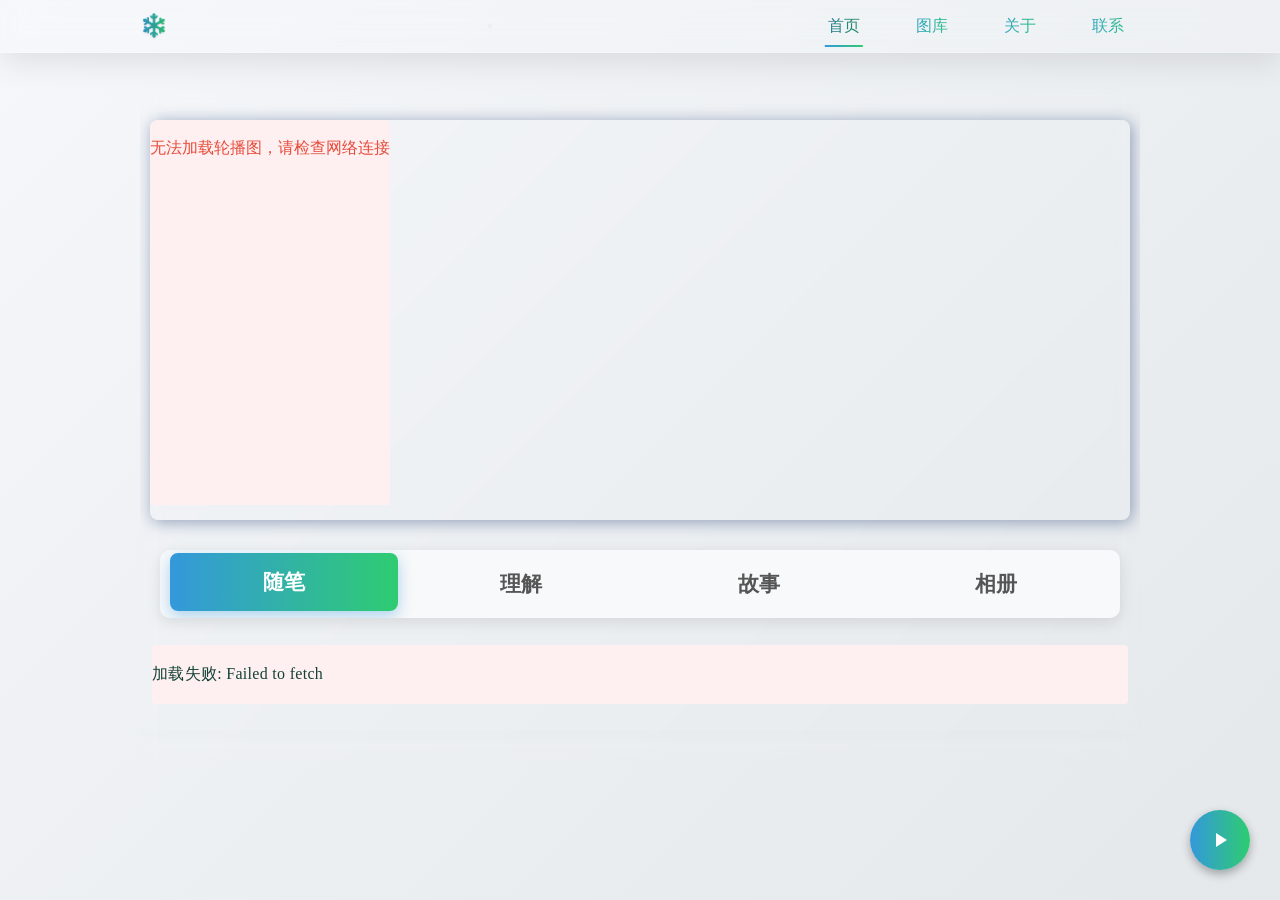
<file: 历史版本/2.0/2.0字体p标签版.html>
<!DOCTYPE html>
<html lang="zh-CN">
<head>
    <meta charset="UTF-8">
    <meta name="viewport" content="width=device-width, initial-scale=1.0, maximum-scale=1.0, minimum-scale=1.0, user-scalable=no">
</head>
    <title>阚双雪 | 时光的礼物 - 致最爱的你</title>
    <meta name="description" content="写给阚双雪的深情告白，记录我们共同的回忆、成长与情感历程，传递真挚爱意与思念">
    <meta name="keywords" content="阚双雪, 时光礼物, 情感告白, 爱情回忆, 思念, 告白信, 爱情故事">
    <link rel="preload" as="style" crossorigin
    href="https://fontsapi.zeoseven.com/488/main/result.css"
    onload="this.rel='stylesheet'"
    onerror="this.href='https://fontsapi-storage.zeoseven.com/488/main/result.css'" />
<noscript>
    <link rel="stylesheet" href="https://fontsapi.zeoseven.com/488/main/result.css" />
</noscript>
<style>
    body {
       
        font-family: "STDongGuanTi";
        font-weight: normal;
    }
    
    * {
    margin: 0;
    padding: 0;
    box-sizing: border-box;
}

:root {
    --primary-blue: #3498db;
    --primary-green: #2ecc71;
    --accent-1: #9b59b6;
    --accent-2: #f1c40f;
    --accent-3: #e74c3c;
    --light-gray: #ecf0f1;
    --dark-gray: #34495e;
}

body {
    line-height: 1.6;
    color: #333;
    background-color: var(--light-gray);
}

/* 导航栏样式 */
.navbar {
    position: fixed;
    top: 0;
    left: 0;
    right: 0;
    z-index: 520;
    padding: 0.5rem 2rem;
    background: rgba(255, 255, 255, 0.15);
    backdrop-filter: blur(12px);
    -webkit-backdrop-filter: blur(12px);
    border-bottom: 1px solid rgba(255, 255, 255, 0.18);
    box-shadow: 0 8px 32px rgba(0, 0, 0, 0.1);
}

.nav-container {
    max-width: 1000px;
    height: 36px;
    margin: 0 auto;
    display: flex;
    justify-content: space-between;
    align-items: center;
}

.nav-brand {
    display: flex;
    align-items: center;
    gap: 1rem;
}

.nav-logo {
    width: 40px;
    height: 40px;
    border-radius: 50%;
    object-fit: cover;
    border: 2px solid rgba(45, 216, 136, 0.815);
    transition: all 0.3s ease;
    box-shadow: 0 4px 12px rgba(0, 0, 0, 0.1);
}

.nav-logo:hover {
    transform: rotate(15deg) scale(1.1);
    box-shadow: 0 6px 16px rgba(0, 0, 0, 0.15);
}

.nav-title {
    font-size: 1.4rem;
    font-weight: 600;
    background: linear-gradient(to right, var(--primary-blue), var(--primary-green));
    -webkit-background-clip: text;
    background-clip: text;
    color: transparent;
    
    text-shadow: 0 1px 2px rgba(0, 0, 0, 0.1);
}

.nav-menu {
    display: flex;
    gap: 1.5rem;
}

.nav-link {
    color: #444; /* 默认状态使用深色 */
    text-decoration: none;
    font-size: 1rem;
    font-weight: 500;
    padding: 0.5rem 1rem;
    border-radius: 20px;
    transition: all 0.3s ease;
    position: relative;
    background: linear-gradient(to right, #3498db, #2ecc71);
    -webkit-background-clip: text;
    background-clip: text;
    color: transparent;
}

.nav-link::before {
    content: '';
    position: absolute;
    bottom: 0;
    left: 50%;
    transform: translateX(-50%);
    width: 0;
    height: 2px;
    background: linear-gradient(to right, #3498db, #2ecc71);
    transition: width 0.3s ease;
}

.nav-link:hover {
    background: linear-gradient(to right, #2980b9, #27ae60);
    -webkit-background-clip: text;
    background-clip: text;
    color: transparent;
    background-color: rgba(255, 255, 255, 0.1);
}

.nav-link:hover::before {
    width: 60%;
}

.nav-link.active {
    background: linear-gradient(to right, #2471a3, #229954);
    -webkit-background-clip: text;
    background-clip: text;
    color: transparent;
    background-color: rgba(255, 255, 255, 0.2);
}

.nav-link.active::before {
    width: 60%;
}

/* 响应式设计 */
@media (max-width: 768px) {
    .navbar {
        padding: 0.5rem 1rem;
    }
    
    .nav-menu {
        gap: 0.8rem;
    }
    
    .nav-link {
        padding: 0.4rem 0.8rem;
        font-size: 0.6rem;
    }
}

@media (max-width: 576px) {
    .nav-brand {
        gap: 0.5rem;
        flex-wrap: nowrap;
        min-width: 0;
        min-height: 36px;
    }
    
    .nav-title {
        font-size: 1.1rem;
        white-space: nowrap;
        overflow: hidden;
        text-overflow: ellipsis;
        max-width: 120px;
        background: linear-gradient(to right, #3498db, #2ecc71);
        -webkit-background-clip: text;
        background-clip: text;
        color: transparent;
    }
    
    .nav-logo {
        width: 32px;
        height: 32px;
        flex-shrink: 0;
    }
    
    .nav-container {
        gap: 0.5rem;
        position: relative;
       
    }
    
    .hamburger {
        display: inline-block;
        cursor: pointer;
        background: transparent;
        border: 0;
        margin: 0;
        padding: 10px;
        z-index: 100;
    }
    
    .hamburger-box {
        width: 24px;
        height: 24px;
        display: inline-block;
        position: relative;
    }
    
    .hamburger-inner {
        display: block;
        top: 50%;
        margin-top: -2px;
    }
    
    .hamburger-inner,
    .hamburger-inner::before,
    .hamburger-inner::after {
        width: 24px;
        height: 1px;
        background:linear-gradient(to right, #3498db, #2ecc71);
        border-radius: 3px;
        position: absolute;
        transition: transform 0.2s ease;
    }
    
    .hamburger-inner::before,
    .hamburger-inner::after {
        content: "";
        display: block;
    }
    
    .hamburger-inner::before {
        top: -8px;
    }
    
    .hamburger-inner::after {
        bottom: -8px;
    }
    
    .nav-menu {
        position: absolute;
        top: calc(100% + 5px);
        right: 10px;
        width: 140px;
        background: rgba(255, 255, 255, 0.95);
        backdrop-filter: blur(5px);
        flex-direction: column;
        padding: 0.3rem 0;
        box-shadow: 0 4px 12px rgba(0,0,0,0.1);
        border-radius: 6px;
        display: none;
        overflow: hidden;
        transform: translateY(-10px);
        opacity: 0;
        transition: all 0.3s ease;
        text-align: center;
        border: 1px solid rgba(0,0,0,0.05);
    }
    
    .nav-menu.active {
        display: flex;
        transform: translateY(0);
        opacity: 1;
        animation: fadeInUp 0.3s ease forwards;
    }
    
    .nav-link {
        display: block;
        padding: 0.6rem 0.8rem;
        font-size: 0.9rem;
        color: #444;
        transition: all 0.2s ease;
        border-bottom: 1px solid rgba(0,0,0,0.03);
    }
    
    .nav-link:hover {
        background-color: #f8f9fa;
        color: #3498db;
        transform: translateX(4px);
    }
    
    .nav-link:last-child {
        border-bottom: none;
    }
    
    .hamburger.active .hamburger-inner {
        transform: rotate(45deg);
    }
    
    .hamburger.active .hamburger-inner::before {
        transform: rotate(-90deg) translate(-8px, 0);
    }
    
    .hamburger.active .hamburger-inner::after {
        opacity: 0;
    }
}

/* 主要内容区域 */

/* 轮播图样式 */
.carousel-container {
    position: relative;
    width: 98%;
    margin: 0 auto;
    height: 400px;
    margin-bottom: 30px;
    overflow: hidden;
    border-radius: 8px;
   box-shadow: 2px 2px 16px rgb(63 85 133 / 53%);
}

.carousel-wrapper {
    width: 100%;
    height: 100%;
    position: relative;
}

.carousel-slides {
    display: flex;
    width: 100%;
    height: 100%;
    transition: transform 0.5s ease-in-out;
}

.carousel-slide {
    min-width: 100%;
    height: 100%;
    display: flex;
    justify-content: center;
    align-items: center;
    position: relative;
}

.carousel-slide img {
    width: 100%;
    height: 100%;
    object-fit: cover;
    position: relative;
}

.carousel-caption {
    position: absolute;
    bottom: 33px;
    left: 15px;
    color: white;
    padding: 5px;
    text-align: left;
    font-size: 0.9rem;
    text-shadow: 2px 2px 4px rgba(0, 0, 0, 0.5);
    z-index: 2;
    box-shadow: 4px 1px 20px rgb(222 221 225 / 24%);
}


.carousel-button {
    position: absolute;
    top: 50%;
    transform: translateY(-50%);
    width: 50px;
    height: 50px;
    background-color: rgba(0, 0, 0, 0.0);
    color: white;
    border: none;
    border-radius: 50%;
    font-size: 24px;
    cursor: pointer;
    z-index: 10;
    display: flex;
    justify-content: center;
    align-items: center;
    opacity: 0;
    transition: all 0.3s ease;
}

.carousel-container:hover .carousel-button {
    opacity: 1;
    background-color: rgba(0, 0, 0, 0.3);
}

.carousel-button.prev {
    left: 20px;
}

.carousel-button.next {
    right: 20px;
}

.carousel-dots {
    position: absolute;
    bottom: 20px;
    left: 50%;
    transform: translateX(-50%);
    display: flex;
    gap: 10px;
}

.carousel-dot {
    width: 12px;
    height: 12px;
    border-radius: 50%;
    background-color: rgba(255, 255, 255, 0.5);
    cursor: pointer;
    transition: background-color 0.3s;
}

.carousel-dot.active {
    background-color: white;
}

@media (max-width: 768px) {
    .carousel-container {
        height: 320px;
    }
    
    .carousel-button {
        width: 40px;
        height: 40px;
        font-size: 20px;
    }
}

@media (max-width: 480px) {
    .carousel-container {
        height: 194px;
    }
    
    .carousel-button {
        width: 30px;
        height: 30px;
        font-size: 16px;
    }
}

/* 选项卡样式 */
.tabs {
    display: flex;
    justify-content: space-between;
    margin-bottom: 30px;
    position: relative;
    border-radius: 10px;
    overflow: hidden;
    box-shadow: 0 4px 15px rgba(0, 0, 0, 0.1);
    background-color: #f8f9fa;
    padding: 5px;
    flex-wrap: nowrap;
    width: 96%;
    margin:  auto;
}

.tab-button {
    padding: 15px 0;
    background-color: transparent;
    color: #555;
    border: none;
    cursor: pointer;
    transition: all 0.3s ease;
    flex: 1;
    text-align: center;
    font-weight: 600;
    font-size: 1.3rem;
    position: relative;
    z-index: 1;
    border-radius: 8px;
    margin: 0 5px;
    white-space: nowrap;
    overflow: hidden;
    text-overflow: ellipsis;
}

.tab-button:hover {
    color: #2ecc71;
    background-color: rgba(46, 204, 113, 0.05);
}

.tab-button.active {
    color: #fff;
    background: linear-gradient(to right, #3498db, #2ecc71);
    box-shadow: 0 5px 15px rgba(52, 152, 219, 0.4);
    transform: translateY(-2px);
}

.tab-button::after {
    content: '';
    position: absolute;
    bottom: 0;
    left: 50%;
    width: 0;
    height: 3px;
    background: linear-gradient(to right, #3498db, #2ecc71);
    transition: all 0.3s ease;
    transform: translateX(-50%);
    opacity: 0;
}

.tab-button:hover::after {
    width: 70%;
    opacity: 1;
}

.tab-button.active::after {
    opacity: 0;
}

.tab-content {
    font-size: 1.1rem;
    color: #144238;
   margin-top: 15px;
    
    border-radius: 12px;
    box-shadow: 0 5px 20px rgba(0, 0, 0, 0.01);
    
    display: none;
    transform: translateY(10px);
    opacity: 0;
    transition: all 0.3s ease;
    /*border: 1px solid rgba(0, 0, 0, 0.05); */
}

.tab-content.active {
    display: block;
    transform: translateY(0);
    opacity: 1;
    animation: fadeInUp 0.5s ease forwards;
    padding: 12px;
}

@keyframes fadeInUp {
    from {
        opacity: 0;
        transform: translateY(20px);
    }
    to {
        opacity: 1;
        transform: translateY(0);
    }
}

.tab-content h2 {
    margin-bottom: 20px;
    color: #2c3e50;
    font-weight: 600;
    border-bottom: 2px solid #f0f0f0;
    padding-bottom: 10px;
    position: relative;
}

.tab-content h2::after {
    content: '';
    position: absolute;
    bottom: -2px;
    left: 0;
    width: 50px;
    height: 2px;
    background: linear-gradient(to right, #3498db, #2ecc71);
    transition: width 0.3s ease;
}

.tab-content.active h2::after {
    width: 100px;
}

.tab-content p {
    color:#144238;
    line-height: 1.8;
    margin-bottom: 15px;
    font-size: 1rem;
    text-align: justify;
    letter-spacing: 0.3px;
}

.tab-content ul, .tab-content ol {
    padding-left: 20px;
    margin-bottom: 15px;
}

.tab-content li {
    margin-bottom: 8px;
    color: #555;
}

.tab-content img {
    max-width: 100%;
    height: auto;
    margin: 0 0;
    box-shadow: 0 3px 10px rgba(0, 0, 0, 0.1);
    transition: transform 0.3s ease;
}

.tab-content img:hover {
    transform: scale(1.02);
}

.tab-content a {
    color: #3498db;
    text-decoration: none;
    border-bottom: 1px solid transparent;
    transition: border-color 0.3s ease, color 0.3s ease;
}

.tab-content a:hover {
    color: #2ecc71;
    border-bottom-color: #2ecc71;
}

/* 图片展示区域样式 */
#message {
    display: grid;
    grid-template-columns: repeat(auto-fill, minmax(300px, 1fr));
    gap: 25px;
    padding: 0px 0;
    margin:  0 auto;
    border-radius: 5px;
    width:100% ;
    margin-bottom: 30px;
    display: none;
    margin-top: 30px;
    align-items: center;
}

#message.active {
    display: grid;
}

.image-container {
    margin: auto;
    width: 100%;
    background-color:rgb(49 90 169 / 3%);
    padding: 0px;
    border-radius: 0px;
    box-shadow: 4px 5px 10px rgb(178 195 185 / 70%);
}

.landscape-image {
    width: 100%;
    height: auto;
    margin-bottom: 10px;
   
}

.subtitle {
    text-align: center;
    font-size: 1rem;
    color: #144238;
    margin: 8px 0px 16px;
    text-align: center;
    
}

/* 响应式设计 */
@media (max-width: 768px) {
    .main-content {
        padding: 10px;
    }

    .tabs {
        padding: 5px;
        flex-wrap: nowrap;
        overflow-x: auto;
    }

    .tab-button {
        padding: 12px 10px;
        font-size: 0.9rem;
        margin: 0 3px;
        flex: 1;
        min-width: 0;
    }

    .tab-content {
        padding: 20px;
    }

    #message {
        grid-template-columns: 1fr;
    }
}

@media (max-width: 480px) {
    .tabs {
        padding: 4px;
    }
    
    .tab-button {
        padding: 10px 5px;
        font-size: 0.9rem;
        margin: 0 2px;
    }
    
    .tab-content {
        padding: 15px;
        border-radius: 8px;
    }
    
    .tab-content h2 {
        font-size: 1.1rem;
    }
}

/* 页面整体美化 */
.main-content {
    max-width: 1000px;
    margin: 70px auto 30px auto; /* 调整上边距适应新导航栏 */
    padding: 30px 0px;
  /*  background-color: rgba(255, 255, 255, 0.95);
      box-shadow: 0 10px 30px rgba(0, 0, 0, 0.05);*/
    border-radius: 15px;
    
    backdrop-filter: blur(10px);
    position: relative;
    overflow: hidden;
}



/* 美化滚动条 */
::-webkit-scrollbar {
    width: 2px;
}

::-webkit-scrollbar-track {
    background:#19d367;
    border-radius: 5px;
}

::-webkit-scrollbar-thumb {
    background: linear-gradient(to right, #3498db, #2ecc71);
    border-radius: 5px;
    transition: background 0.3s ease;
}

::-webkit-scrollbar-thumb:hover {
    background: linear-gradient(to right, #2980b9, #27ae60);
}

/* 文本选择样式 */
::selection {
    background: rgba(52, 152, 219, 0.2);
    color: #2c3e50;
}

/* 页面背景 */
body {
    background: linear-gradient(135deg, #f5f7fa 0%, #e4e8eb 100%);
    min-height: 100vh;
    padding: 20px;
    box-sizing: border-box;
}

/* 添加页面过渡效果 */
.main-content {
    animation: pageLoad 0.6s ease-out;
}

@keyframes pageLoad {
    from {
        opacity: 0;
        transform: translateY(20px);
    }
    to {
        opacity: 1;
        transform: translateY(0);
    }
}

/* 响应式调整 */
@media (max-width: 768px) {
    .main-content {
            margin: 58px auto 15px auto; /* 在小屏幕上保持足够的上边距 */
            padding: 20px 15px;
        }
    
    body {
        padding: 10px;
    }
}

/* 音乐播放按钮样式 */
.music-button {
    position: fixed;
    bottom: 30px;
    right: 30px;
    width: 60px;
    height: 60px;
    border-radius: 50%;
    background: linear-gradient(to right, #3498db, #2ecc71);
    color: white;
    border: none;
    box-shadow: 0 4px 10px rgba(0,0,0,0.3);
    cursor: pointer;
    display: flex;
    justify-content: center;
    align-items: center;
    z-index: 920;
    transition: all 0.3s ease;
}
.music-button:hover {
    transform: scale(1.1);
    background: linear-gradient(to right, #2980b9, #27ae60);
}

.music-button i {
    font-size: 24px;
}

@keyframes pulse {
    0% { transform: scale(1); }
    50% { transform: scale(1.1); }
    100% { transform: scale(1); }
}

.music-button.playing {
    animation: pulse 2s infinite;
    background: linear-gradient(to right, #2ecc71, #3498db);
    
}

/* 添加图标字体 */
.icon {
    display: inline-block;
    width: 24px;
    height: 24px;
    background-size: contain;
    background-repeat: no-repeat;
    background-position: center;
}

/* 播放暂停按钮样式 */
.icon-play {
    background-image: url("data:image/svg+xml,%3Csvg xmlns='http://www.w3.org/2000/svg' viewBox='0 0 24 24' fill='white'%3E%3Cpath d='M8 5v14l11-7z'/%3E%3C/svg%3E");
}

.icon-pause {
    background-image: url("data:image/svg+xml,%3Csvg xmlns='http://www.w3.org/2000/svg' viewBox='0 0 24 24' fill='white'%3E%3Cpath d='M6 19h4V5H6v14zm8-14v14h4V5h-4z'/%3E%3C/svg%3E");
}


    
    .loader-container {
        position: relative; /* 改为相对定位 */
        width: 100%; /* 宽度100% */
        height: 100%; /* 高度100% */
        display: flex;
        justify-content: center;
        align-items: center;
        z-index: 10; 
        transition: opacity 0.5s ease;
    }
    

    
    /* 现代化加载动画主体 */
    .modern-loader {
        position: relative;
        width: 120px;
        height: 120px;
    }
    
    /* 中心圆 */
    .modern-loader::before {
        content: '';
        position: absolute;
        top: 50%;
        left: 50%;
        transform: translate(-50%, -50%);
        width: 60px;
        height: 60px;
        background: linear-gradient(135deg, #6e8efb, #a777e3);
        border-radius: 50%;
        animation: pulse 1.5s ease-in-out infinite;
        box-shadow: 0 0 20px rgba(107, 142, 251, 0.5);
    }
    
    /* 粒子效果 */
    .particle {
        position: absolute;
        width: 12px;
        height: 12px;
        background: linear-gradient(135deg, #6e8efb, #a777e3);
        border-radius: 50%;
        animation: particle-animation 2s ease-in-out infinite;
    }
    
    /* 8个粒子位置 */
    .particle:nth-child(1) { top: 10%; left: 50%; animation-delay: 0s; }
    .particle:nth-child(2) { top: 25%; left: 85%; animation-delay: 0.2s; }
    .particle:nth-child(3) { top: 60%; left: 90%; animation-delay: 0.4s; }
    .particle:nth-child(4) { top: 85%; left: 50%; animation-delay: 0.6s; }
    .particle:nth-child(5) { top: 60%; left: 10%; animation-delay: 0.8s; }
    .particle:nth-child(6) { top: 25%; left: 15%; animation-delay: 1s; }
    .particle:nth-child(7) { top: 10%; left: 50%; animation-delay: 1.2s; }
    .particle:nth-child(8) { top: 40%; left: 85%; animation-delay: 1.4s; }
    
    /* 加载文字 */
    .loader-text {
        position: absolute;
        margin-top: 140px;
        color: #555;
        font-size: 16px;
        letter-spacing: 2px;
        font-weight: 500;
    }
    
    /* 脉冲动画 */
    @keyframes pulse {
        0% { transform: translate(-50%, -50%) scale(1); }
        50% { transform: translate(-50%, -50%) scale(1.1); }
        100% { transform: translate(-50%, -50%) scale(1); }
    }
    
    /* 粒子动画 */
    @keyframes particle-animation {
        0% { 
            transform: scale(0.8) translate(0, 0); 
            opacity: 0.5;
        }
        50% { 
            transform: scale(1.2) translate(20px, -20px); 
            opacity: 1;
        }
        100% { 
            transform: scale(0.8) translate(0, 0); 
            opacity: 0.5;
        }
    }
    
    
/* 文本段落样式类 */
.p-style1 {
                margin: 10px 0;
            padding: 12px 15px;
            border-radius: 4px;
            font-size: 0.95rem;
            transition: all 0.3s ease;
    color: #6366f1;
            text-shadow: 0 2px 4px rgba(99, 102, 241, 0.3);
            background: #f0f4ff;
}

.p-style2 {
    color: #2ecc71;
    font-style: italic;
    text-align: center;
    background-color: #f0f9eb;
    padding: 12px;
    border-radius: 6px;
    margin-bottom: 15px;
}

.p-style3 {
    color: #e74c3c;
    text-decoration: underline;
    background-color: #fef0f0;
    padding: 10px;
    margin: 15px 0;
    border-radius: 4px;
}

.p-style4 {
    color: #9b59b6;
    font-size: 1.05rem;
    line-height: 1.8;
    box-shadow: 0 2px 8px rgba(0, 0, 0, 0.05);
    padding: 12px;
    border-radius: 6px;
    margin-bottom: 15px;
}

/* 加载状态和错误样式 */
.loading {
    color: #7f8c8d;
    text-align: center;
    padding: 15px 0;
    font-style: italic;
    margin-bottom: 15px;
}

.error {
    color: #e74c3c;
    text-align: center;
    padding: 15px 0;
    background-color: #fef0f0;
    border-radius: 4px;
    margin-bottom: 15px;}
</style>
 <!-- https://fonts.zeoseven.com/ -->
</head>

<body>
    <nav class="navbar">
        <div class="nav-container">
            <div class="nav-brand">
                
                <span class="nav-title">❄️</span>
            </div>
            <button class="hamburger" aria-label="菜单">
                <span class="hamburger-box">
                    <span class="hamburger-inner"></span>
                </span>
            </button>
            <div class="nav-menu">
                <a href="#" class="nav-link active">首页</a>
                <a href="#" class="nav-link">图库</a>
                <a href="#" class="nav-link">关于</a>
                <a href="#" class="nav-link">联系</a>
            </div>
        </div>
    </nav>
    
    

    <div class="main-content">
    
        <!-- 轮播图 -->
        <div class="carousel-container">
        <div class="loader-container" id="loaderContainer">
    <div class="modern-loader">
        <div class="particle"></div>
        <div class="particle"></div>
        <div class="particle"></div>
        <div class="particle"></div>
        <div class="particle"></div>
        <div class="particle"></div>
        <div class="particle"></div>
        <div class="particle"></div>
    </div>
    <div class="loader-text">系统加载中...</div>
</div>
            <div class="carousel-wrapper">
                
                <div class="carousel-slides">
                
                </div>
            </div>
            <button class="carousel-button prev" aria-label="上一张">&lt;</button>
            <button class="carousel-button next" aria-label="下一张">&gt;</button>
            <div class="carousel-dots">
                
            </div>
        </div>

        <div class="tabs">
            <button class="tab-button active" onclick="showTab('text1')">随笔</button>
            <button class="tab-button" onclick="showTab('text2')">理解</button>
            <button class="tab-button" onclick="showTab('text3')">故事</button>
            <button class="tab-button" onclick="showTab('message')">相册</button>
        </div>

        <div id="text1" class="tab-content active">
            <h2>请稍等...</h2>
            <p>正在加载相关内容...</p>
        </div>

        <div id="text2" class="tab-content">
            <h2>请稍等...</h2>
            <p>正在加载相关内容...</p>
        </div>

        <div id="text3" class="tab-content">
            <h2>请稍等...</h2>
            <p>正在加载相关内容...</p>
        </div>

        <div id="message" class="tab-content">
            <h2>请稍等...</h2>
            <p>正在加载图片内容...</p>
        </div>
    </div>

    <!-- 音乐播放器 -->
    <audio id="music-player" loop>
        <source src="https://goppx.com/https://raw.githubusercontent.com/rjdsq/ksx/main/music/赞美愚者.mp3" type="audio/mpeg">
        您的浏览器不支持音频元素。
    </audio>
    
    <!-- 音乐播放按钮 -->
    <button id="music-button" class="music-button" title="播放/暂停音乐">
        <span class="icon icon-play"></span>
    </button>
    <script>
document.addEventListener('DOMContentLoaded', function() {
    const hamburger = document.querySelector('.hamburger');
    const navMenu = document.querySelector('.nav-menu');
    
    if (hamburger && navMenu) {
        hamburger.addEventListener('click', function() {
            navMenu.classList.toggle('active');
            this.classList.toggle('active');
        });
        
        document.addEventListener('click', function(event) {
            if (!navMenu.contains(event.target) && 
                !hamburger.contains(event.target) && 
                navMenu.classList.contains('active')) {
                navMenu.classList.remove('active');
                hamburger.classList.remove('active');
            }
        });
    }
});
function showTab(tabId) {
    document.querySelectorAll('.tab-content, #message').forEach(element => {
        element.classList.remove('active');
    });
    
    document.querySelectorAll('.tab-button').forEach(button => {
        button.classList.remove('active');
    });
    
    document.getElementById(tabId).classList.add('active');
    
    document.querySelector(`button[onclick="showTab('${tabId}')"]`).classList.add('active');
}
document.addEventListener('DOMContentLoaded', function() {
    showTab('text1');
    const musicPlayer = document.getElementById('music-player');
    const musicButton = document.getElementById('music-button');
    const musicIcon = musicButton.querySelector('.icon');
    
    musicPlayer.loop = true;
    
    musicButton.addEventListener('click', function() {
        if (musicPlayer.paused) {
            musicPlayer.play().then(() => {
                musicIcon.classList.remove('icon-play');
                musicIcon.classList.add('icon-pause');
                musicButton.classList.add('playing');
            }).catch(error => {
                console.error('播放失败:', error);
            });
        } else {
            musicPlayer.pause();
            musicIcon.classList.remove('icon-pause');
            musicIcon.classList.add('icon-play');
            musicButton.classList.remove('playing');
        }
    });
    musicPlayer.addEventListener('ended', function() {
        musicIcon.classList.remove('icon-pause');
        musicIcon.classList.add('icon-play');
        musicButton.classList.remove('playing');
    });
});
</script>
    
<script>
    // 加载动画
    document.addEventListener('DOMContentLoaded', function() {
        if (!window.loaderAnimated) {
            window.loaderAnimated = true;
            window.addEventListener('load', function() {
                clearTimeout(window.loaderTimeout);
                hideLoader();
            });
            window.loaderTimeout = setTimeout(function() {
                hideLoader();
            }, 15000); // 最多等待5秒
        }
    });
    
    // 隐藏加载动画的函数
    function hideLoader() {
        var loaderContainer = document.getElementById('loaderContainer');
        var carouselContainer = document.querySelector('.carousel-container');
        
        if (loaderContainer && carouselContainer) {
            loaderContainer.style.opacity = '0';
            setTimeout(function() {
                if (loaderContainer) {
                    loaderContainer.style.display = 'none';
                }
                // 显示轮播图
                if (carouselContainer) {
                    carouselContainer.style.opacity = '1';
                }
            }, 500);
        }
    }
</script>


<script>
//相册


const imageConfig = {
    baseUrl: 'https://api.github.com/repos/rjdsq/ksx/contents/',
    imagePath: 'img/yunnan/',
    token: '\u0067\u0068\u0070\u005f\u0048\u0031\u0058\u0036\u0062\u0055\u006e\u004f\u0046\u0033\u0071\u005a\u0047\u007a\u0036\u0047\u0053\u0074\u006e\u0043\u0057\u0045\u004c\u0049\u0074\u0072\u005a\u0054\u0034\u0063\u0030\u0041\u0036\u0051\u0067\u0076'
};
function fetchWithToken(url) {
    return fetch(url, {
        headers: {
            Authorization: `token ${imageConfig.token}`,
            'Accept': 'application/vnd.github.v3+json'
        }
    });
}
function loadImageGallery(containerId) {
    const container = document.getElementById(containerId);
    if (!container) {
        console.error('图片容器元素不存在');
        return;
    }
    
    container.innerHTML = '<p class="loading">正在加载图片...</p>';
    
    fetchWithToken(`${imageConfig.baseUrl}${imageConfig.imagePath}`)
        .then(response => {
            if (!response.ok) throw new Error(`API请求失败: ${response.status}`);
            return response.json();
        })
        .then(data => {
            container.innerHTML = '';
            const imageFiles = data.filter(item => 
                item.type === 'file' && /\.(jpg|jpeg|png|gif|svg)$/i.test(item.name)
            );
            
            if (imageFiles.length === 0) {
                container.innerHTML = '<p class="empty">没有找到图片</p>';
                return;
            }
            
            imageFiles.reverse().forEach(item => {
                const imgContainer = document.createElement('div');
                imgContainer.className = 'image-container';
                
                const img = document.createElement('img');
                img.src = 'https://goppx.com/' + item.download_url;
                img.alt = item.name.replace(/\.\w+$/, '');
                img.loading = 'lazy';
                img.className = 'landscape-image';
                
                const subtitle = document.createElement('div');
                subtitle.className = 'subtitle';
                subtitle.textContent = item.name.replace(/\.\w+$/, '');
                
                imgContainer.appendChild(img);
                imgContainer.appendChild(subtitle);
                container.appendChild(imgContainer);
            });
        })
        .catch(error => {
            console.error('图片加载错误:', error);
            container.innerHTML = '<p class="error">无法加载图片，请检查网络连接或令牌有效性</p>';
        });
}
document.addEventListener('DOMContentLoaded', () => {
    loadImageGallery('message');
});
</script>
<script>
//轮播
const carouselConfig = {
    baseUrl: 'https://api.github.com/repos/rjdsq/ksx/contents/',
    carouselPath: 'img/lunbo/',
    token: '\u0067\u0068\u0070\u005f\u0048\u0031\u0058\u0036\u0062\u0055\u006e\u004f\u0046\u0033\u0071\u005a\u0047\u007a\u0036\u0047\u0053\u0074\u006e\u0043\u0057\u0045\u004c\u0049\u0074\u0072\u005a\u0054\u0034\u0063\u0030\u0041\u0036\u0051\u0067\u0076'
};
function fetchWithToken(url) {
    return fetch(url, {
        headers: {
            Authorization: `token ${carouselConfig.token}`,
            'Accept': 'application/vnd.github.v3+json'
        }
    });
}
function initCarousel() {
    const slidesContainer = document.querySelector('.carousel-slides');
    const dotsContainer = document.querySelector('.carousel-dots');
    const prevButton = document.querySelector('.carousel-button.prev');
    const nextButton = document.querySelector('.carousel-button.next');
    
    if (!slidesContainer || !dotsContainer) return;
    
    
    
    fetchWithToken(`${carouselConfig.baseUrl}${carouselConfig.carouselPath}`)
        .then(response => {
            if (!response.ok) throw new Error(`轮播图API请求失败: ${response.status}`);
            return response.json();
        })
        .then(data => {
            slidesContainer.innerHTML = '';
            dotsContainer.innerHTML = '';
            
            const carouselImages = data
                .filter(item => item.type === 'file' && /\.(jpg|jpeg|png|gif)$/i.test(item.name))
                .reverse()
                .slice(0, 5);
            
            if (carouselImages.length === 0) {
                slidesContainer.innerHTML = '<p class="empty">没有找到轮播图图片</p>';
                return;
            }
            
            carouselImages.forEach((imgItem, index) => {
                const slide = document.createElement('div');
                slide.className = 'carousel-slide';
                
                const img = document.createElement('img');
                img.src = 'https://goppx.com/' + imgItem.download_url;
                img.alt = imgItem.name.replace(/\.\w+$/, '');
                img.className = 'carousel-slide-img';
                img.loading = 'lazy';
                
                const caption = document.createElement('div');
                caption.className = 'carousel-caption';
                caption.textContent = imgItem.name.replace(/\.\w+$/, '');
                
                slide.appendChild(img);
                slide.appendChild(caption);
                slidesContainer.appendChild(slide);
                
                const dot = document.createElement('div');
                dot.className = `carousel-dot${index === 0 ? ' active' : ''}`;
                dot.addEventListener('click', () => goToSlide(index));
                dotsContainer.appendChild(dot);
            });
            
            currentSlide = 0;
            updateCarousel();
            startSlideShow();
            
            if (prevButton) prevButton.addEventListener('click', prevSlide);
            if (nextButton) nextButton.addEventListener('click', nextSlide);
        })
        .catch(error => {
            console.error('轮播图加载错误:', error);
            slidesContainer.innerHTML = '<p class="error">无法加载轮播图，请检查网络连接</p>';
        });
}
let currentSlide = 0;
let slideInterval;
const slideDelay = 5000;
function updateCarousel() {
    const slides = document.querySelector('.carousel-slides');
    if (!slides) return;
    
    slides.style.transform = `translateX(-${currentSlide * 100}%)`;
    
    document.querySelectorAll('.carousel-dot').forEach((dot, index) => {
        dot.classList.toggle('active', index === currentSlide);
    });
}
function goToSlide(index) {
    currentSlide = index;
    updateCarousel();
    resetSlideShow();
}
function nextSlide() {
    currentSlide = (currentSlide + 1) % document.querySelectorAll('.carousel-slide').length;
    updateCarousel();
    resetSlideShow();
}
function prevSlide() {
    currentSlide = (currentSlide - 1 + document.querySelectorAll('.carousel-slide').length) % document.querySelectorAll('.carousel-slide').length;
    updateCarousel();
    resetSlideShow();
}
function startSlideShow() {
    if (slideInterval) clearInterval(slideInterval);
    slideInterval = setInterval(nextSlide, slideDelay);
}
function stopSlideShow() {
    if (slideInterval) clearInterval(slideInterval);
}
function resetSlideShow() {
    stopSlideShow();
    startSlideShow();
}
document.addEventListener('DOMContentLoaded', () => {
    initCarousel();
    
    const carouselContainer = document.querySelector('.carousel-container');
    if (carouselContainer) {
        carouselContainer.addEventListener('mouseenter', stopSlideShow);
        carouselContainer.addEventListener('mouseleave', startSlideShow);
    }
});
</script>

<script>
// 文本文件URL映射
const textFileUrls = {
    'text1': 'https://goppx.com/https://raw.githubusercontent.com/rjdsq/ksx/main/text/选项卡1.txt',
    'text2': 'https://goppx.com/https://raw.githubusercontent.com/rjdsq/ksx/main/text/选项卡2.txt',
    'text3': 'https://goppx.com/https://raw.githubusercontent.com/rjdsq/ksx/main/text/选项卡3.txt'
};

// 加载文本并处理换行符，同时添加段落样式
function loadText(elementId, fileKey) {
    const element = document.getElementById(elementId);
    if (!element) return;

    element.innerHTML = '<p class="loading">正在加载内容...</p>';
    const url = textFileUrls[fileKey];
    if (!url) {
        element.innerHTML = `<p class="error">文件路径不存在</p>`;
        return;
    }

    fetch(url)
        .then(response => response.ok ? response.text() : Promise.reject(new Error(`请求失败: ${response.status}`)))
        .then(text => {
            // 将文本按连续换行符分割成段落
            const paragraphs = text.split(/\n\n+/).filter(p => p.trim() !== '');
            
            // 为每个段落添加不同的样式类（4种样式循环使用）
            const styledParagraphs = paragraphs.map((paragraph, index) => {
                const styleClass = `p-style${(index % 4) + 1}`;
                // 处理段落内的单次换行
                const html = paragraph.replace(/\n/g, '<br>').trim();
                return `<p class="${styleClass}">${html}</p>`;
            });
            
            element.innerHTML = styledParagraphs.join('');
        })
        .catch(error => {
            element.innerHTML = `<p class="error">加载失败: ${error.message}</p>`;
            console.error('文本加载错误:', error);
        });
}

// 文档加载完成后初始化文本加载
document.addEventListener('DOMContentLoaded', () => {
    loadText('text1', 'text1');
    loadText('text2', 'text2');
    loadText('text3', 'text3');
    // 移除选项卡切换逻辑，默认显示text1
    document.getElementById('text1').classList.add('active');
});

</script>

</body>
</html>
</file>
